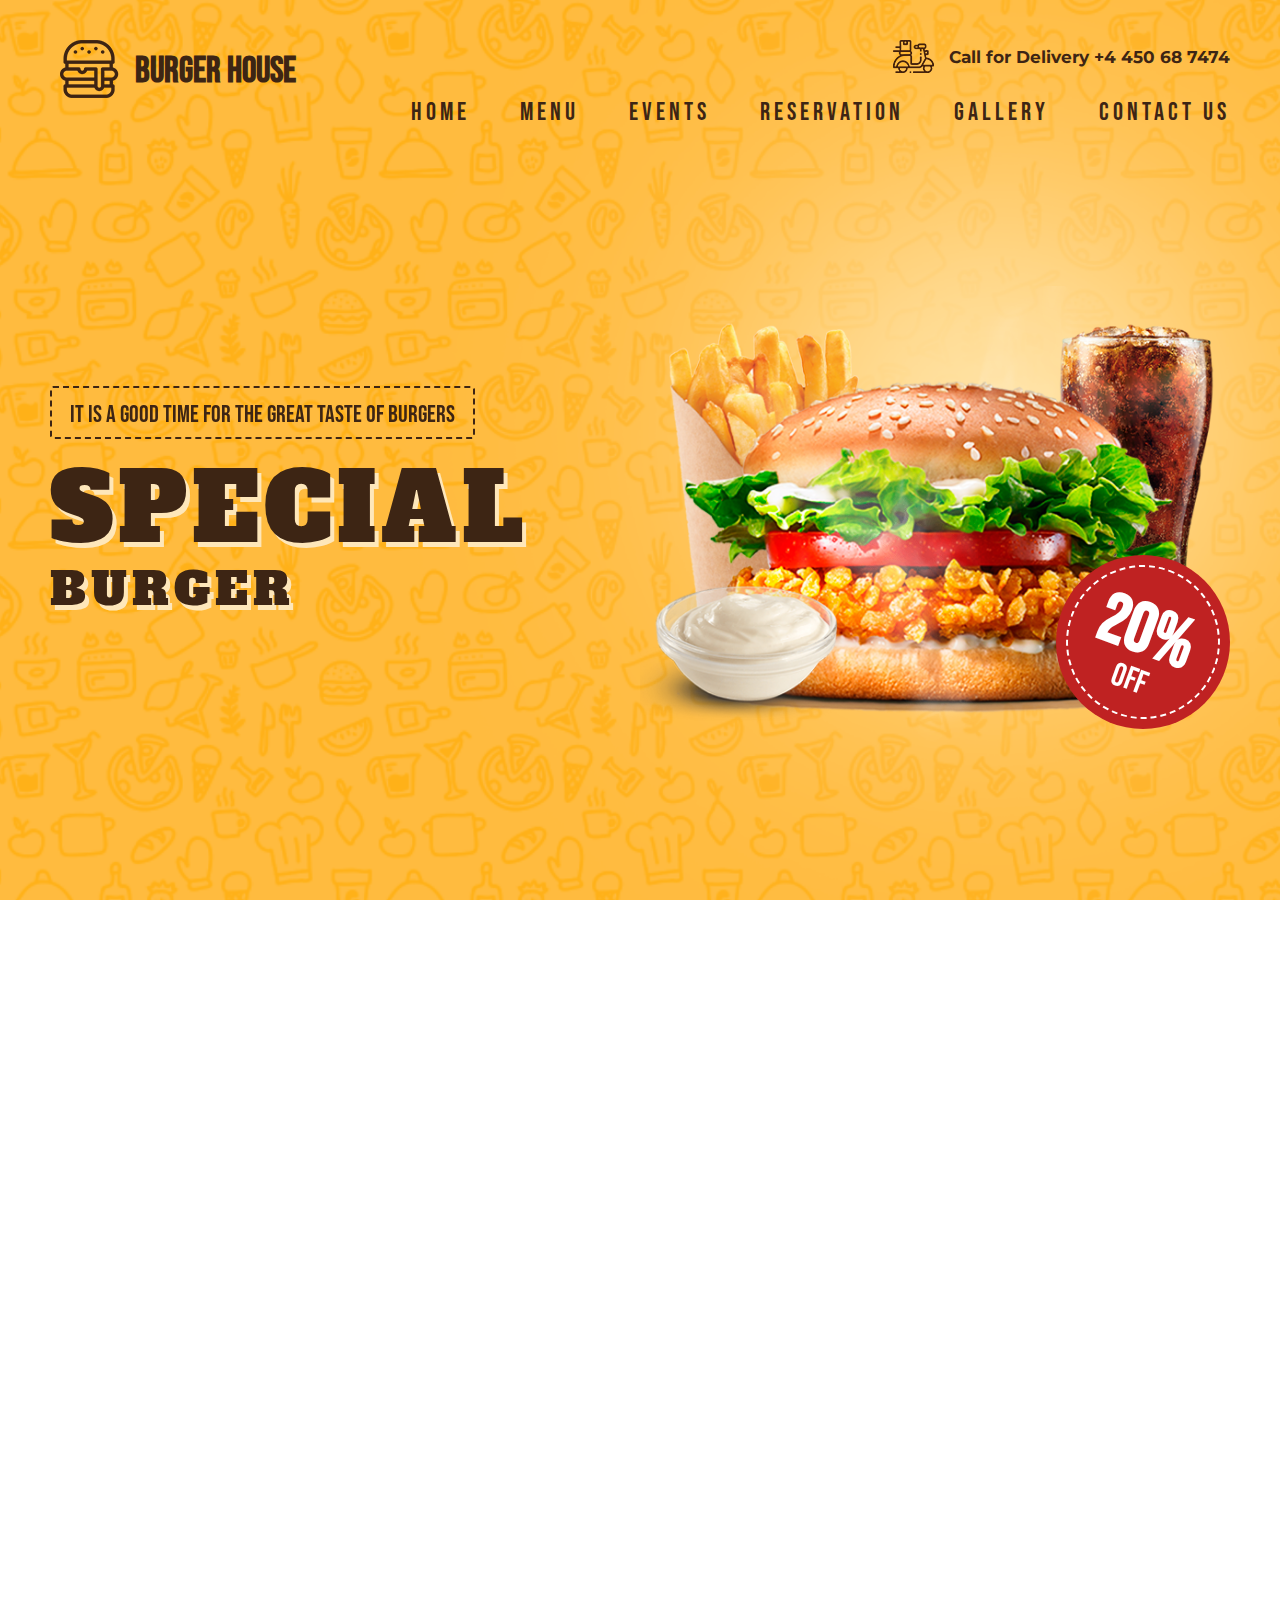
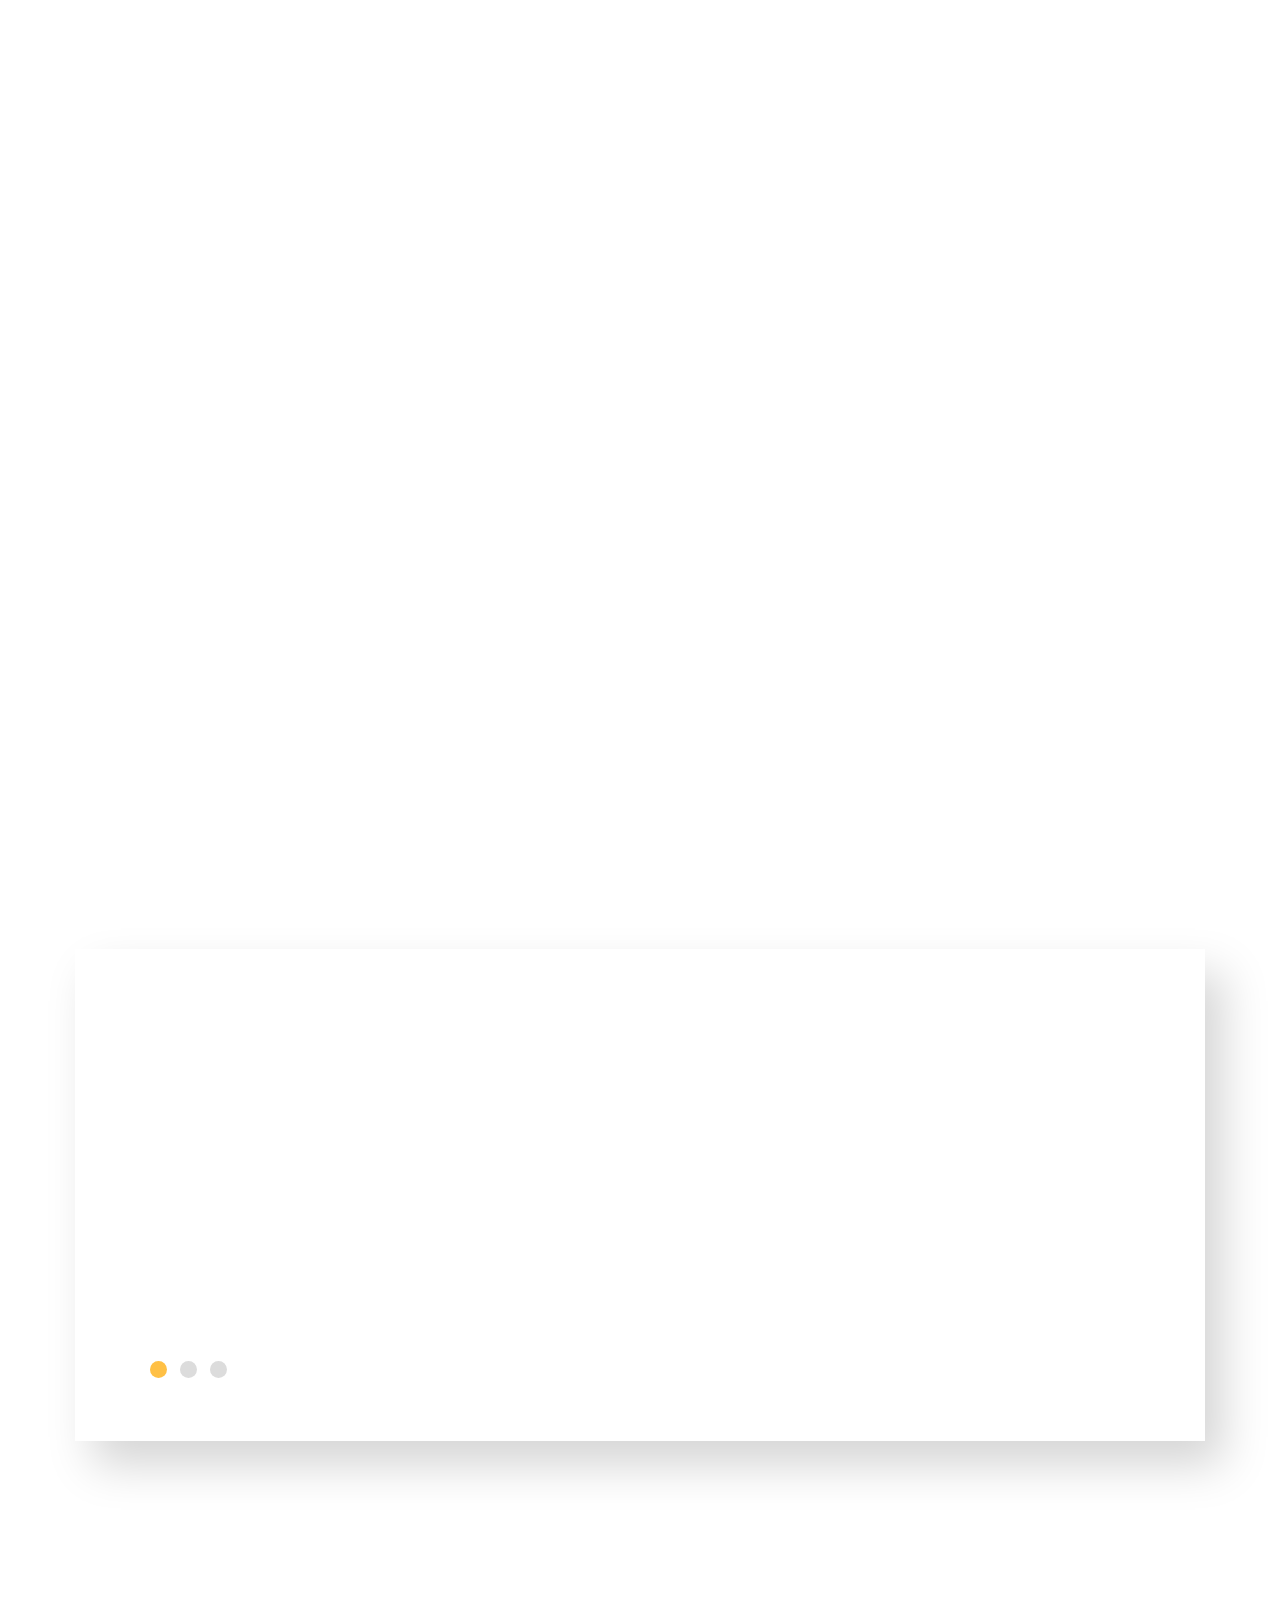
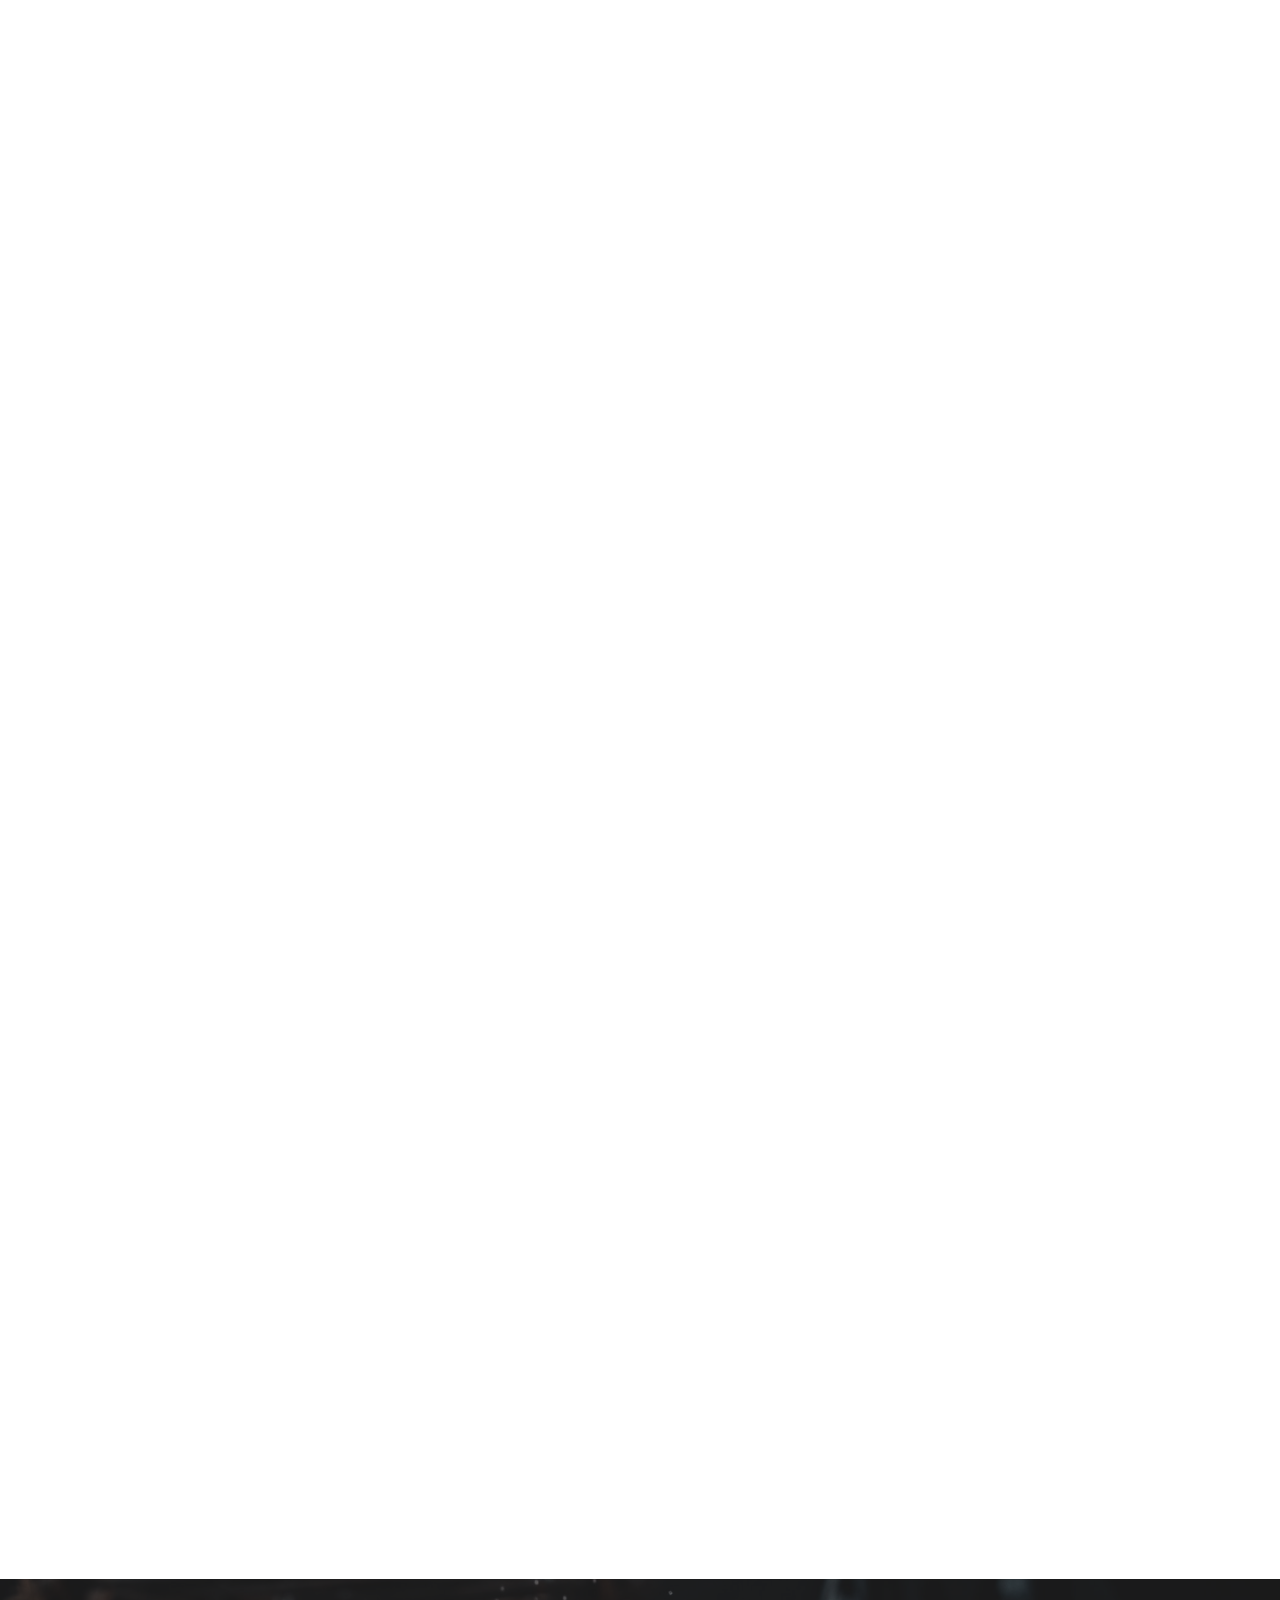
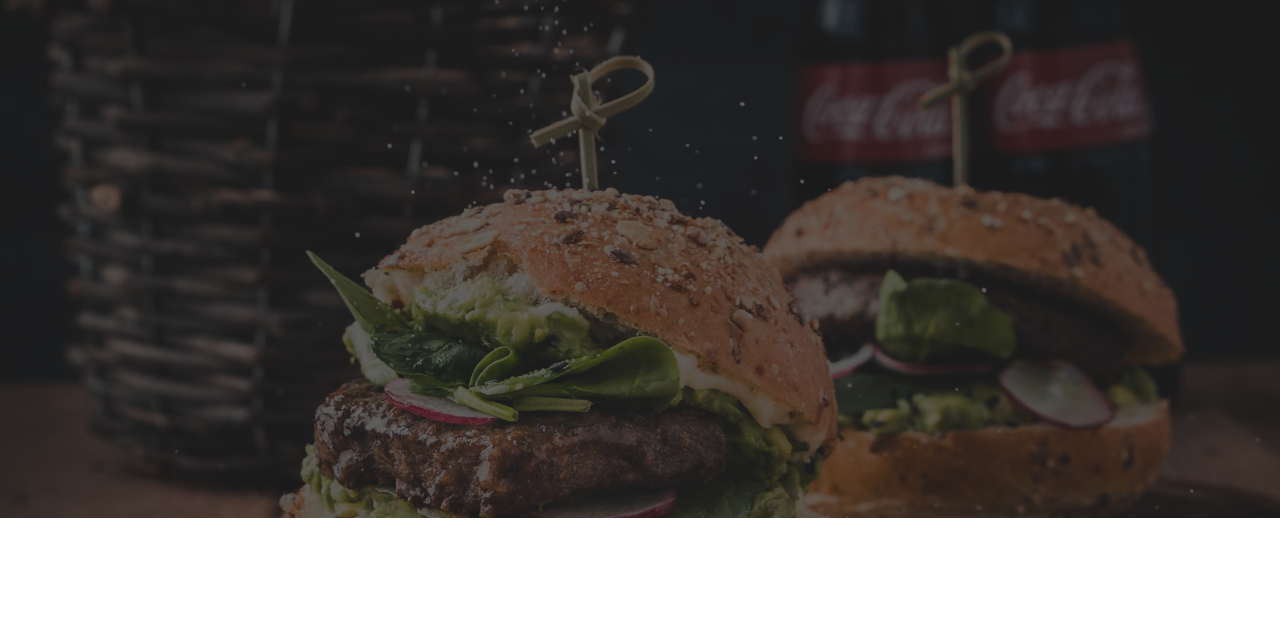
<file: index.html>
<!DOCTYPE html>
<html lang="en">
<head>

    <!-- Meta tags -->
    <meta http-equiv="X-UA-Compatible" content="IE=edge">
    <meta name="viewport" content="width=device-width, initial-scale=1.0">
    <meta http-equiv="Content-Type" content="text/html; charset=utf-8">
    <meta name="description" content="">
    <meta name="author" content="">
    <title>Burger House - Fast Food & Restaurant Landing page</title>

    <!-- Stylesheets -->
    <link type="text/css" rel="stylesheet" href="src/assets/css/plugins/bootstrap.min.css">
    <link type="text/css" rel="stylesheet" href="src/assets/css/plugins/slick.css">
    <link type="text/css" rel="stylesheet" href="src/assets/css/plugins/slick-theme.css">
    <link type="text/css" rel="stylesheet" href="src/assets/css/plugins/aos.css">
    <link type="text/css" rel="stylesheet" href="src/assets/css/plugins/bootstrap-datepicker.css">
    <link type="text/css" rel="stylesheet" href="src/assets/css/plugins/bootstrap-datetimepicker.css">
    <link type="text/css" rel="stylesheet" href="src/assets/css/plugins/touch-sideswipe.css">
    <link type="text/css" rel="stylesheet" href="src/assets/css/plugins/jquery.fancybox.min.css">
    <link type="text/css" rel="stylesheet" href="src/assets/css/style.css">

    <!-- Favicon -->
    <link rel="shortcut icon" type="image/png" href="/src/assets/img/favicon.ico">

    <!-- Icon Fonts -->
    <link type="text/css" rel="stylesheet" href="src/assets/fonts/fontawesome/css/all.min.css">

</head>

<body data-spy="scroll" data-target=".navbar" data-offset="50">
  
    <!-- Loading Overlay Start -->  
    <div class="loading-overlay">
        <div class="spinner">
            <span></span>
            <span></span>
            <span></span>
            <span></span>
            <span></span>
        </div>
    </div>
    <!-- Loading Overlay End -->    


    <!-- Header Start -->
    <header id="header">
        <nav class="navbar affix-top">
            <div id="navbar_content">
                <div class="navbar-header">
                    <a class="navbar-brand custom-primary" href="#">
                        <img src="src/assets/img/logo.png" alt="logo"> Burger House
                    </a>
                    <a href="#cd-nav" class="cd-nav-trigger burger-menu-icon">
                        <span><i class="fa fa-bars" aria-hidden="true"></i></span>
                    </a>
                </div>
                <div class="collapse navbar-collapse" id="navbar">
                    <div class="navbar-right">
                        <div class="call-delivery">
                            <img src="src/assets/img/delivery-icon.png" alt="" class="call-delivery-icon">
                            <span class="call-delivery-number custom-primary">Call for Delivery
                                <a href="#" target="_blank">+4 450 68 7474</a>
                            </span>
                        </div>
                        <ul class="nav navbar-nav">
                            <li><a class="page-scroll" href="#header">Home</a></li>
                            <li><a class="page-scroll" href="#menu">Menu</a></li>
                            <li><a class="page-scroll" href="#events">Events</a></li>
                            <li><a class="page-scroll" href="#reservation">Reservation</a></li>
                            <li><a class="page-scroll" href="#gallery">Gallery</a></li>
                            <li><a class="page-scroll" href="#contact">Contact Us</a></li>
                        </ul>
                    </div>
                </div>
            </div>
        </nav>
    </header>
    <!-- Header End -->

    <!-- Banner Start -->
    <div id="banner" class="banner">
        <div class="banner-slider">
            <div class="banner-slider__item">
                <div class="banner-slider__text custom-primary">
                    <h3 class="banner-subtitle" data-aos="fade-up">It is a good time for the great taste of burgers</h3>
                    <h1 class="banner-title" data-aos="fade-up" data-aos-duration="1800">Special <span>Burger</span></h1>
                </div>
                <div class="banner-slider__media">
                    <img src="src/assets/img/banner/1.png" alt="" class="banner-image" data-aos="zoom-in">
                    <div class="banner-badge" data-aos="fade-right">
                        <div class="banner-price">20% <span>Off</span></div>
                    </div>
                </div>
            </div>
            <div class="banner-slider__item">
                <div class="banner-slider__text custom-primary">
                    <h3 class="banner-subtitle" data-aos="fade-up">It is a good time for the great taste of burgers</h3>
                    <h1 class="banner-title" data-aos="fade-up" data-aos-duration="1800">Speciall <span>Burger</span></h1>
                </div>
                <div class="banner-slider__media">
                    <img src="src/assets/img/banner/1.png" alt="" class="banner-image" data-aos="zoom-in">
                    <div class="banner-badge" data-aos="fade-right">
                        <div class="banner-price">20% <span>Off</span></div>
                    </div>
                </div>
            </div>
            <div class="banner-slider__item">
                <div class="banner-slider__text custom-primary">
                    <h3 class="banner-subtitle" data-aos="fade-up">It is a good time for the great taste of burgers</h3>
                    <h1 class="banner-title" data-aos="fade-up" data-aos-duration="1800">Specialll <span>Burger</span></h1>
                </div>
                <div class="banner-slider__media">
                    <img src="src/assets/img/banner/1.png" alt="" class="banner-image" data-aos="zoom-in">
                    <div class="banner-badge" data-aos="fade-right">
                        <div class="banner-price">20% <span>Off</span></div>
                    </div>
                </div>
            </div>
        </div>
    </div>
    <!-- Banner End --> 

    <!-- Banner Grid Start -->
    <div class="banner-grid">
        <div class="banner-grid-row">
            <div class="banner-grid-column" data-aos="fade-up">
                <a href="#" title="" class="banner-grid-big">
                    <div class="banner-grid-text">
                        <h4 class="banner-grid-subject">Try it today</h4>
                        <h3 class="banner-grid-title">Most popular banner</h3>
                    </div>
                    <img src="src/assets/img/banner-grid/b1.png" alt="" class="banner-grid-image">
                </a>
            </div>
            <div class="banner-grid-column">
                <a href="#" title="" class="banner-grid-small" data-aos="fade-up">
                    <div class="banner-grid-text">
                        <h4 class="banner-grid-subject">Try it today</h4>
                        <h3 class="banner-grid-title">More fun more taste</h3>
                    </div>
                    <img src="src/assets/img/banner-grid/s1.png" alt="" class="banner-grid-image">
                </a>
                <a href="#" title="" class="banner-grid-small" data-aos="fade-up">
                    <div class="banner-grid-text">
                        <h4 class="banner-grid-subject">Try it today</h4>
                        <h3 class="banner-grid-title">Fresh & Chili</h3>
                    </div>
                    <img src="src/assets/img/banner-grid/s2.png" alt="" class="banner-grid-image">
                </a>
            </div>
        </div>
    </div>
    <!-- Banner Grid End --> 

    <!-- Menu Slider Start -->
    <section class="section" id="menu">
        <div class="section-header text-center">
            <h5 class="section-label label" data-aos="fade-up">Always Tasty Burger</h5>
            <h2 class="section-title" data-aos="fade-up">Choose & Enjoy</h2>
            <p class="section-subtitle text-center" data-aos="fade-up">
                Lorem ipsum dolor sit amet, consectetur adipiscing elit, sed do eiusmod tempor incididunt ut labore et dolore magna aliqua. <br>
                Quis ipsum suspendisse ultrices gravida. Risus commodo viverra maecenas accumsan lacus vel facilisis. 
            </p>
        </div>
    
        <div id="menu-slider" class="menu-slider" data-aos="fade-up">
            <div class="menu-slider-item">
                <div class="menu-slider-item-image">
                    <img src="src/assets/img/menu-slider/menu_1.png" alt="" class="menu-slider-item-burger">
                </div>
                <div class="menu-slider-item-desc">
                    <h4 class="menu-slider-item-title">Hamburger1</h4>
                    <p class="menu-slider-item-subtitle">Lorem ipsum dolor sit amet, consectetur adipiscing elit, sed do</p>
                    <a href="single-product.html" class="button">Order Now</a>
                </div>
            </div>
            <div class="menu-slider-item">
                <div class="menu-slider-item-image">
                    <img src="src/assets/img/menu-slider/menu_2.png" alt="" class="menu-slider-item-burger">
                </div>
                <div class="menu-slider-item-desc">
                    <h4 class="menu-slider-item-title">Hamburger2</h4>
                    <p class="menu-slider-item-subtitle">Lorem ipsum dolor sit amet, consectetur adipiscing elit, sed do</p>
                    <a href="single-product.html" class="button">Order Now</a>
                </div>
            </div>
            <div class="menu-slider-item">
                <div class="menu-slider-item-image">
                    <img src="src/assets/img/menu-slider/menu_3.png" alt="" class="menu-slider-item-burger">
                </div>
                <div class="menu-slider-item-desc">
                    <h4 class="menu-slider-item-title">Hamburger3</h4>
                    <p class="menu-slider-item-subtitle">Lorem ipsum dolor sit amet, consectetur adipiscing elit, sed do</p>
                    <a href="single-product.html" class="button">Order Now</a>
                </div>
            </div>
            <div class="menu-slider-item">
                <div class="menu-slider-item-image">
                    <img src="src/assets/img/menu-slider/menu_4.png" alt="" class="menu-slider-item-burger">
                </div>
                <div class="menu-slider-item-desc">
                    <h4 class="menu-slider-item-title">Hamburger4</h4>
                    <p class="menu-slider-item-subtitle">Lorem ipsum dolor sit amet, consectetur adipiscing elit, sed do</p>
                    <a href="single-product.html" class="button">Order Now</a>
                </div>
            </div>
            <div class="menu-slider-item">
                <div class="menu-slider-item-image">
                    <img src="src/assets/img/menu-slider/menu_2.png" alt="" class="menu-slider-item-burger">
                </div>
                <div class="menu-slider-item-desc">
                    <h4 class="menu-slider-item-title">Hamburger5</h4>
                    <p class="menu-slider-item-subtitle">Lorem ipsum dolor sit amet, consectetur adipiscing elit, sed do</p>
                    <a href="single-product.html" class="button">Order Now</a>
                </div>
            </div>
            <div class="menu-slider-item">
                <div class="menu-slider-item-image">
                    <img src="src/assets/img/menu-slider/menu_3.png" alt="" class="menu-slider-item-burger">
                </div>
                <div class="menu-slider-item-desc">
                    <h4 class="menu-slider-item-title">Hamburger6</h4>
                    <p class="menu-slider-item-subtitle">Lorem ipsum dolor sit amet, consectetur adipiscing elit, sed do</p>
                    <a href="single-product.html" class="button">Order Now</a>
                </div>
            </div>
        </div>
    </section> 
    <!-- Menu Slider End -->

    <!-- Events Start -->
    <section class="section" id="events">
        <div class="events">
            <div class="events-wrapper">
                <div class="events-item">
                    <div class="section-header">
                        <h5 class="section-label" data-aos="fade-up">Always Tasty Burger</h5>
                        <h2 class="section-title" data-aos="fade-up">Choose & Enjoy</h2>
                        <p class="section-subtitle" data-aos="fade-up">
                            Lorem ipsum dolor sit amet, consectetur adipiscing elit, sed do eiusmod tempor incididunt ut labore et dolore magna aliqua.
                            Quis ipsum suspendisse ultrices gravida. Risus commodo viverra maecenas accumsan lacus vel facilisis.
                        </p>
                    </div>
                    <img src="src/assets/img/events/event_1.jpg" alt="" class="events-item-image" data-aos="zoom-in">
                </div>
                <div class="events-item">
                    <div class="section-header">
                        <h5 class="section-label" data-aos="fade-up">Always Tasty</h5>
                        <h2 class="section-title" data-aos="fade-up">Choose & Enjoy</h2>
                        <p class="section-subtitle" data-aos="fade-up">
                            Lorem ipsum dolor sit amet, consectetur adipiscing elit, sed do eiusmod tempor incididunt ut labore et dolore magna aliqua.
                            Quis ipsum suspendisse ultrices gravida. Risus commodo viverra maecenas accumsan lacus vel facilisis.
                        </p>
                    </div>
                    <img src="src/assets/img/events/event_1.jpg" alt="" class="events-item-image" data-aos="zoom-in">
                </div>
                <div class="events-item">
                    <div class="section-header">
                        <h5 class="section-label" data-aos="fade-up">Always</h5>
                        <h2 class="section-title" data-aos="fade-up">Choose & Enjoy</h2>
                        <p class="section-subtitle" data-aos="fade-up">
                            Lorem ipsum dolor sit amet, consectetur adipiscing elit, sed do eiusmod tempor incididunt ut labore et dolore magna aliqua.
                            Quis ipsum suspendisse ultrices gravida. Risus commodo viverra maecenas accumsan lacus vel facilisis.
                        </p>
                    </div>
                    <img src="src/assets/img/events/event_1.jpg" alt="" class="events-item-image" data-aos="zoom-in">
                </div>
            </div>
        </div>
    </section> 
    <!-- Events End -->

    <!-- Gallery Start -->
    <div class="container section" id="gallery">
        <div class="title-block" data-aos="fade-up">
            <h1 class="section-title text-center">Gallery</h1>
        </div>
        <div id="photo_gallery" class="list1" data-aos="fade-up">
            <div class="row">
                <div class="col-md-4 col-lg-3 item">
                    <a href="src/assets/img/gallery/10.png" class="block fancybox" data-fancybox-group="fancybox">
                        <div class="content">
                            <img src="src/assets/img/gallery/10.png" alt="sample">
                            <div class="zoom">
                                <span class="zoom_icon"><i class="fa fa-search-plus"></i></span>
                            </div>
                        </div>
                    </a>
                </div>
                <div class="col-md-4 col-lg-3 item">
                    <a href="src/assets/img/gallery/11.png" class="block fancybox" data-fancybox-group="fancybox">
                        <div class="content">
                            <img src="src/assets/img/gallery/11.png" alt="sample">
                            <div class="zoom">
                                <span class="zoom_icon"><i class="fa fa-search-plus"></i></span>
                            </div>
                        </div>
                    </a>
                </div>
                <div class="col-md-4 col-lg-3 item">
                    <a href="src/assets/img/gallery/12.png" class="block fancybox" data-fancybox-group="fancybox">
                        <div class="content">
                            <img src="src/assets/img/gallery/12.png" alt="sample">
                            <div class="zoom">
                                <span class="zoom_icon"><i class="fa fa-search-plus"></i></span>
                            </div>
                        </div>
                    </a>
                </div>
                <div class="col-md-4 col-lg-3 item">
                    <a href="src/assets/img/gallery/13.png" class="block fancybox" data-fancybox-group="fancybox">
                        <div class="content">
                            <img src="src/assets/img/gallery/13.png" alt="sample">
                            <div class="zoom">
                                <span class="zoom_icon"><i class="fa fa-search-plus"></i></span>
                            </div>
                        </div>
                    </a>
                </div>
                <div class="col-md-4 col-lg-3 item">
                    <a href="src/assets/img/gallery/12.png" class="block fancybox" data-fancybox-group="fancybox">
                        <div class="content">
                            <img src="src/assets/img/gallery/12.png" alt="sample">
                            <div class="zoom">
                                <span class="zoom_icon"><i class="fa fa-search-plus"></i></span>
                            </div>
                        </div>
                    </a>
                </div>
                <div class="col-md-4 col-lg-3 item">
                    <a href="src/assets/img/gallery/13.png" class="block fancybox" data-fancybox-group="fancybox">
                        <div class="content">
                            <img src="src/assets/img/gallery/13.png" alt="sample">
                            <div class="zoom">
                                <span class="zoom_icon"><i class="fa fa-search-plus"></i></span>
                            </div>
                        </div>
                    </a>
                </div>
                <div class="col-md-4 col-lg-3 item">
                    <a href="src/assets/img/gallery/10.png" class="block fancybox" data-fancybox-group="fancybox">
                        <div class="content">
                            <img src="src/assets/img/gallery/10.png" alt="sample">
                            <div class="zoom">
                                <span class="zoom_icon"><i class="fa fa-search-plus"></i></span>
                            </div>
                        </div>
                    </a>
                </div>
                <div class="col-md-4 col-lg-3 item">
                    <a href="src/assets/img/gallery/11.png" class="block fancybox" data-fancybox-group="fancybox">
                        <div class="content">
                            <img src="src/assets/img/gallery/11.png" alt="sample">
                            <div class="zoom">
                                <span class="zoom_icon"><i class="fa fa-search-plus"></i></span>
                            </div>
                        </div>
                    </a>
                </div>
            </div>
        </div>
    </div>
    <!-- Gallery End -->

    <!-- Reservation Start -->
    <section class="section" id="reservation">
        <div class="reservation">
            <div class="reservation-left">
                <img src="src/assets/img/reservation/burger.png" alt="" data-aos="fade-up">
                <img src="src/assets/img/reservation/bottle.png" alt="" data-aos="fade-up">
            </div>
            <div class="reservation-center">
                <div class="section-header text-center">
                    <h5 class="section-label" data-aos="fade-up">Reservation</h5>
                    <h2 class="section-title" data-aos="fade-up">Book Your Table</h2>
                </div>
                <form class="reservation-form" method="post">
                    <div class="row">
                        <div class="col-sm-6" data-aos="fade-up">
                            <div class="form-group form_pos">
                                <input type="text" name="name" required="" placeholder="Name" class="form-control">
                            </div>
                        </div>
                        <div class="col-sm-6" data-aos="fade-up">
                            <div class="form-group form_pos">
                                <input type="email" name="email" required="" placeholder="Email" class="form-control">
                            </div>
                        </div>
                        <div class="col-sm-6" data-aos="fade-up">
                            <div class="form-group form_pos">
                                <input type="text" name="date" required="" placeholder="Date" class="form-control" id="reserv_date">
                            </div>
                        </div>
                        <div class="col-sm-6" data-aos="fade-up">
                            <div class="form-group form_pos">
                                <input type="text" name="time" required="" placeholder="Time" class="form-control" id="reserv_time">
                            </div>
                        </div>
                        <div class="col-sm-6" data-aos="fade-up">
                            <div class="form-group form_pos">
                                <input type="number" name="people" required="" placeholder="People" class="form-control">
                            </div>
                        </div>
                        <div class="col-sm-6" data-aos="fade-up">
                            <button type="submit" class="button">Find a table</button>
                        </div>
                    </div> 
                </form>
            </div>
            <div class="reservation-right">
                <img src="src/assets/img/reservation/burger-food.png" alt="" data-aos="fade-up">
            </div>
        </div>
    </section> 
    <!-- Reservation End -->      

    <!-- Footer Start -->
    <footer id="contact">
        <div class="footer-top" data-aos="fade-up">
            <div class="footer-logo">
                <img src="src/assets/img/logo-footer.png" alt="">
                <span>Burger House</span>
            </div>
        </div>
        <div class="footer-middle">
            <p class="footer-desc" data-aos="fade-up">Lorem ipsum dolor sit amet, consectetur adipiscing elit, sed do eiusmod tempor incididunt ut labore et dolore magna aliqua. Quis ipsum suspendisse ultrices gravida. Risus commodo viver ra maecenas accumsan lacus vel facilisis. </p>
            <div class="footer-contact">
                <div class="footer-contact-item" data-aos="fade-up">
                    <img src="src/assets/img/icons/location.svg" alt="" class="footer-contact-icon">
                    <a class="footer-contact-text" data-fancybox="" data-src="#address-popup" onclick="$.fancybox.close()" href="javascript:;">Büyükdere Cad., 22A, Istanbul, Turkey</a>
                </div>
                <div class="footer-contact-item" data-aos="fade-up">
                    <img src="src/assets/img/icons/email.svg" alt="" class="footer-contact-icon">
                    <a href="mailto:info@companyname.com" class="footer-contact-text">info@companyname.com</a>
                </div>
            </div>
        </div>
        <div class="footer-bottom" data-aos="fade-up">
            <p class="footer-copyright">© Burger House 2023. All rights reserved.</p>
            <div class="footer-social">
                <a href="#" class="instagram"><i class="fab fa-instagram"></i></a>
                <a href="#" class="facebook"><i class="fab fa-facebook-f"></i></a>
                <a href="#" class="twitter"><i class="fab fa-twitter"></i></a>
                <a href="#" class="whatsapp"><i class="fab fa-whatsapp"></i></a>
            </div>
        </div>
    </footer>
    <!-- Footer End -->

    <!-- Scroll Up Start -->
    <div class="scroll-up">
        <div class="scroll-up__icon"><i class="fa fa-arrow-up"></i></div>
    </div>
    <!-- Scroll Up End -->  

    <!-- Address Popup Start -->
    <div class="popup popup--sign" id="address-popup" style="display: none;">
        <div class="popup-header">
            <h2 class="popup-title upper mb-0">Büyükdere Cad., 22A, Istanbul, Turkey</h2>
        </div>
    </div>  
    <!-- Address Popup End -->

    <!-- Mobile Menu Start -->
    <nav class="cd-nav-container burger-menu" id="cd-nav">
        <div class="rmenu_header">
            <div class="rmenu_header-left">
                <a href="index.html" class="rmenu_logo" title="">
                    <img src="src/assets/img/logo.png" alt="logo">
                </a>
            </div>
            <div class="rmenu_header-right">
                <div class="call-delivery custom-primary">
                    <span class="call-delivery-label">Call for Delivery</span>
                    <a href="#"
                        class="call-delivery-number">+4 450 68 7474</a>
                </div>
                <div class="cd-close-nav">
                    <img src="src/assets/img/icons/close.svg" alt="close">
                </div>
            </div>
        </div>
        <ul class="rmenu_list">
            <li><a class="page-scroll" href="#header">Home</a></li>
            <li><a class="page-scroll" href="#menu">Menu</a></li>
            <li><a class="page-scroll" href="#reservation">Reservation</a></li>
            <li><a class="page-scroll" href="#events">Events</a></li>
            <li><a class="page-scroll" href="#contact">Contact Us</a></li>
        </ul>
    </nav>

    <div class="cd-overlay"></div><!-- /.cd-overlay -->
    <!-- Mobile Menu End --> 
    

    <!-- JavaScripts -->
    <script src="src/assets/js/plugins/jquery-2.1.1.min.js"></script>
    <script src="src/assets/js/plugins/bootstrap.min.js"></script>
    <script src="src/assets/js/plugins/slick.min.js"></script>
    <script src="src/assets/js/plugins/jquery.mousewheel.min.js"></script>
    <script src="src/assets/js/plugins/jquery.easing.min.js"></script>
    <script src="src/assets/js/plugins/aos.js"></script>
    <script src="src/assets/js/plugins/jquery.touchSwipe.min.js"></script>
    <script src="src/assets/js/plugins/moment.js"></script>
    <script src="src/assets/js/plugins/bootstrap-datepicker.js"></script>
    <script src="src/assets/js/plugins/bootstrap-datetimepicker.js"></script>
    <script src="src/assets/js/plugins/jquery.fancybox.min.js"></script>
    <script src="src/assets/js/main.js"></script>

</body>
</html>
</file>
<file: src/assets/css/plugins/touch-sideswipe.css>
.cd-nav-trigger {
    height: 17px;
    width: 17px;
    margin-left: 20px;
    overflow: hidden;
    -webkit-transition: -webkit-transform .2s;
    -moz-transition: -moz-transform .2s;
    transition: transform .2s
}

@media only screen and (min-width:1024px) {
    .cd-nav-trigger {
        top: 38px
    }
}

.cd-nav-container {
    position: fixed;
    z-index: 4;
    top: 0;
    right: 0;
    width: 80%;
    height: 100%;
    overflow-y: auto;
    padding-right: 20px;
    background-color: #fff;
    -webkit-transform: translateZ(0);
    -moz-transform: translateZ(0);
    -ms-transform: translateZ(0);
    -o-transform: translateZ(0);
    transform: translateZ(0);
    -webkit-backface-visibility: hidden;
    backface-visibility: hidden;
    -webkit-transform: translateX(100%);
    -moz-transform: translateX(100%);
    -ms-transform: translateX(100%);
    -o-transform: translateX(100%);
    transform: translateX(100%);
    -webkit-transition: -webkit-transform .4s 0s, box-shadow 0s .4s;
    -moz-transition: -moz-transform .4s 0s, box-shadow 0s .4s;
    transition: transform .4s 0s, box-shadow 0s .4s
}

.cd-nav-container.is-visible {
    -webkit-transform: translateX(0);
    -moz-transform: translateX(0);
    -ms-transform: translateX(0);
    -o-transform: translateX(0);
    transform: translateX(0);
    -webkit-overflow-scrolling: touch;
    box-shadow: -4px 0 30px rgba(0, 0, 0, .2);
    -webkit-transition: -webkit-transform .4s 0s, box-shadow 0s 0s;
    -moz-transition: -moz-transform .4s 0s, box-shadow 0s 0s;
    transition: transform .4s 0s, box-shadow 0s 0s
}

.cd-nav-container .header__open_menu {
    position: relative;
    background-color: #fff;
    text-align: right
}

.cd-nav-container .header__alt_open {
    padding: 3px 0 0 6.25%;
    height: 30px;
    position: relative;
    background-color: #83b14f
}

.cd-nav-container h3 {
    font-size: 1.6rem;
    font-weight: 700;
    text-transform: uppercase;
    float: left;
    display: inline-block;
    color: #fff;
    margin: 4px
}

@media only screen and (min-width:700px) {
    .cd-nav-container {
        width: 92%
    }
}

.cd-close-nav {
    height: 20px;
    width: 20px;
    text-align: center;
    display: inline-block;
    line-height: 20px;
    cursor: pointer;
    margin-left: 30px;
    -webkit-transition: opacity .2s;
    -moz-transition: opacity .2s;
    transition: opacity .2s
}

.no-touch .cd-close-nav:hover {
    opacity: .8
}

.cd-nav {
    background-color: #fff;
    padding: 0;
    margin-top: 20px
}

.cd-nav::after {
    clear: both;
    content: "";
    display: table
}

.cd-nav li {
    width: 100%;
    float: left;
    min-height: 50px;
    border-top: 0;
    border-left: 0
}

.cd-nav li:nth-of-type(2n) {
    border-right-width: 0
}

.cd-nav a {
    position: relative;
    display: block;
    width: 100%;
    height: 100%;
    -webkit-transition: background-color .2s;
    -moz-transition: background-color .2s;
    transition: background-color .2s
}

.cd-nav a:hover {
    color: #d8791b
}

.no-touch .cd-nav a:hover svg {
    -webkit-animation: cd-shock .3s;
    -moz-animation: cd-shock .3s;
    animation: cd-shock .3s
}

.no-touch .cd-nav li a:hover span *,
.cd-nav li.cd-selected a span * {
    stroke: #fff
}

.no-touch.em .cd-nav li a:hover,
.cd-nav.em li.cd-selected a {
    color: #4f8411;
    border-color: #83b14f
}

.cd-nav.em span,
.cd-nav {
    position: absolute;
    display: inline-block;
    width: 100%
}

.cd-nav span {
    top: calc(50% - 48px);
    left: 50%;
    -webkit-transform: translateX(-50%);
    -moz-transform: translateX(-50%);
    -ms-transform: translateX(-50%);
    -o-transform: translateX(-50%);
    transform: translateX(-50%);
    height: 48px;
    width: 48px
}

.cd-nav span * {
    -webkit-transition: stroke .2s;
    -moz-transition: stroke .2s;
    transition: stroke .2s
}

.cd-nav.em li a {
    width: 100%;
    left: 0;
    top: calc(50% + 15px);
    color: #282722;
    transition: all .35s ease-in;
    -webkit-transition: all .35s ease-in;
    -moz-transition: all .35s ease-in;
    -ms-transition: all .35s ease-in;
    -webkit-backface-visibility: hidden;
    backface-visibility: hidden;
    padding-top: 17px;
    padding-bottom: 13px;
    padding-left: 20px;
    border-left: 3px solid transparent
}

.cd-nav.em li a:hover {
    transition: all .35s ease-in;
    -webkit-transition: all .35s ease-in;
    -moz-transition: all .35s ease-in;
    -ms-transition: all .35s ease-in;
    color: #4f8411;
    background-color: #f9f9f9;
    border-color: #83b14f
}

@-webkit-keyframes cd-shock {
    0% {
        -webkit-transform: rotate(0)
    }

    30% {
        -webkit-transform: rotate(10deg)
    }

    60% {
        -webkit-transform: rotate(-10deg)
    }

    100% {
        -webkit-transform: rotate(0)
    }
}

@-moz-keyframes cd-shock {
    0% {
        -moz-transform: rotate(0)
    }

    30% {
        -moz-transform: rotate(10deg)
    }

    60% {
        -moz-transform: rotate(-10deg)
    }

    100% {
        -moz-transform: rotate(0)
    }
}

@keyframes cd-shock {
    0% {
        -webkit-transform: rotate(0);
        -moz-transform: rotate(0);
        -ms-transform: rotate(0);
        -o-transform: rotate(0);
        transform: rotate(0)
    }

    30% {
        -webkit-transform: rotate(10deg);
        -moz-transform: rotate(10deg);
        -ms-transform: rotate(10deg);
        -o-transform: rotate(10deg);
        transform: rotate(10deg)
    }

    60% {
        -webkit-transform: rotate(-10deg);
        -moz-transform: rotate(-10deg);
        -ms-transform: rotate(-10deg);
        -o-transform: rotate(-10deg);
        transform: rotate(-10deg)
    }

    100% {
        -webkit-transform: rotate(0);
        -moz-transform: rotate(0);
        -ms-transform: rotate(0);
        -o-transform: rotate(0);
        transform: rotate(0)
    }
}

.cd-overlay {
    position: fixed;
    z-index: 3;
    height: 100%;
    width: 100%;
    top: 0;
    left: 0;
    cursor: pointer;
    background-color: rgba(0, 0, 0, .35);
    visibility: hidden;
    opacity: 0;
    -webkit-backface-visibility: hidden;
    backface-visibility: hidden;
    -webkit-transition: opacity .4s 0s, visibility 0s .4s;
    -moz-transition: opacity .4s 0s, visibility 0s .4s;
    transition: opacity .4s 0s, visibility 0s .4s
}

.cd-overlay.is-visible {
    opacity: 1;
    visibility: visible;
    -webkit-transition: opacity .4s 0s, visibility 0s 0s;
    -moz-transition: opacity .4s 0s, visibility 0s 0s;
    transition: opacity .4s 0s, visibility 0s 0s
}

main {
    position: relative;
    overflow-x: hidden;
    -webkit-transition: -webkit-transform .4s;
    -moz-transition: -moz-transform .4s;
    transition: transform .4s;
    box-shadow: 0 0 30px #241d20
}

main.scale-down {
    -webkit-transform: scale(1);
    -moz-transform: scale(1);
    -ms-transform: scale(1);
    -o-transform: scale(1);
    transform: scale(1)
}

.cd-section {
    position: absolute;
    z-index: 1;
    top: 0;
    left: 0;
    height: 100%;
    width: 100%;
    overflow-y: auto;
    -webkit-transform: translateX(100%);
    -moz-transform: translateX(100%);
    -ms-transform: translateX(100%);
    -o-transform: translateX(100%);
    transform: translateX(100%);
    -webkit-transition: -webkit-transform 0s .4s;
    -moz-transition: -moz-transform 0s .4s;
    transition: transform 0s .4s
}

.cd-section.cd-selected {
    position: relative;
    z-index: 2;
    -webkit-transform: translateX(0);
    -moz-transform: translateX(0);
    -ms-transform: translateX(0);
    -o-transform: translateX(0);
    transform: translateX(0);
    -webkit-transition: -webkit-transform .4s 0s;
    -moz-transition: -moz-transform .4s 0s;
    transition: transform .4s 0s;
    -webkit-overflow-scrolling: touch
}

.cd-section .header__open_menu {}

.cd-section.projects .header__open_menu {
    background-color: #5c4b51
}

.cd-section.about .header__open_menu {
    background-color: #e0cf75
}

.cd-section.services .header__open_menu {
    background-color: #f5b65a
}

.cd-section.careers .header__open_menu {
    background-color: #f25f5c
}

.cd-section.contact .header__open_menu {
    background-color: #8abeb2
}

.cd-title {
    position: relative;
    top: 48%;
    -webkit-transform: translateY(-50%);
    -moz-transform: translateY(-50%);
    -ms-transform: translateY(-50%);
    -o-transform: translateY(-50%);
    transform: translateY(-50%);
    color: #fff;
    text-align: center
}

.cd-title>* {
    text-shadow: 0 1px 2px rgba(0, 0, 0, .05);
    -webkit-font-smoothing: antialiased;
    -moz-osx-font-smoothing: grayscale
}

.cd-title h2 {
    font-size: 2.8rem;
    margin-bottom: .8em
}

.cd-title a {
    display: inline-block;
    padding: 1.2em 1.6em;
    border-radius: 50em;
    border: 2px solid rgba(255, 255, 255, .5);
    font-weight: 700;
    color: #fff;
    font-family: lora, serif
}

.no-touch .cd-title a:hover {
    border-color: #fff
}

.cd-title span {
    vertical-align: middle;
    display: inline-block
}

@media only screen and (min-width:700px) {
    .cd-title h2 {
        font-size: 5rem;
        font-weight: 300;
        margin-bottom: .6em
    }
}

.cd-content {
    background-color: #fff;
    padding: 4em 0
}

.cd-content p {
    width: 90%;
    max-width: 800px;
    margin: 2em auto;
    line-height: 2;
    color: #78626a
}

.no-js main,
.no-js .cd-section {
    height: auto;
    overflow: visible
}

.no-js .cd-section {
    position: static;
    -webkit-transform: translateX(0);
    -moz-transform: translateX(0);
    -ms-transform: translateX(0);
    -o-transform: translateX(0);
    transform: translateX(0)
}

.no-js .cd-nav-container {
    width: 100%;
    position: static;
    -webkit-transform: translateX(0);
    -moz-transform: translateX(0);
    -ms-transform: translateX(0);
    -o-transform: translateX(0);
    transform: translateX(0);
    height: auto;
    overflow: visible
}

.no-js .cd-close-nav {
    display: none
}

.no-js .cd-nav li {
    width: 50%;
    float: left
}

@media only screen and (min-width:700px) {
    .no-js .cd-nav li {
        width: 33.3%;
        float: left
    }

    .no-js .cd-nav li:nth-of-type(2n) a {
        border-right-width: 1px
    }
}

@media only screen and (min-width:1024px) {
    .no-js .cd-nav li {
        width: 16.66%;
        float: left
    }

    .no-js .cd-nav li:nth-of-type(3n) a {
        border-right-width: 1px solid #e0cf75
    }
}

@media all and (min-width:992px) {
    .cd-nav-trigger {
        display: none
    }
}
</file>
<file: src/assets/css/style.css>
@import url(https://fonts.googleapis.com/css2?family=Alfa+Slab+One&amp;display=swap);
@import url(https://fonts.googleapis.com/css2?family=Montserrat:wght@400;700&amp;display=swap);
@import url(https://fonts.googleapis.com/css2?family=Bebas+Neue&amp;display=swap);

@-webkit-keyframes shake {
    from {
        -webkit-transform: translate3d(1px, 0, 0);
        transform: translate3d(1px, 0, 0)
    }

    50% {
        -webkit-transform: translate3d(-4px, 0, 0);
        transform: translate3d(-4px, 0, 0)
    }

    to {
        -webkit-transform: translate3d(4px, 0, 0);
        transform: translate3d(4px, 0, 0)
    }
}

@keyframes shake {
    from {
        -webkit-transform: translate3d(1px, 0, 0);
        transform: translate3d(1px, 0, 0)
    }

    50% {
        -webkit-transform: translate3d(-4px, 0, 0);
        transform: translate3d(-4px, 0, 0)
    }

    to {
        -webkit-transform: translate3d(4px, 0, 0);
        transform: translate3d(4px, 0, 0)
    }
}

* {
    outline: 0 !important;
    font-weight: 400;
    text-rendering: optimizelegibility
}

html {
    overflow-x: hidden;
    overflow-y: scroll
}

.opacity-0 {
    opacity: 0
}

.opacity-100 {
    opacity: 1
}

.dark-overlay,
.light-overlay {
    position: relative;
    z-index: 6
}

.dark-overlay:before,
.light-overlay:before {
    content: '';
    position: absolute;
    top: 0;
    left: 0;
    width: 100%;
    height: 100%;
    background-color: rgba(0, 0, 0, .4);
    z-index: -1;
    -webkit-transition: background-color .3s;
    -o-transition: background-color .3s;
    transition: background-color .3s
}

.light-overlay:before {
    background-color: rgba(255, 255, 255, .4)
}

body {
    margin: 0;
    padding: 0;
    font-size: 15px;
    font-family: Montserrat, sans-serif;
    line-height: 28px;
    font-weight: 400;
    color: #3d2514;
    text-rendering: geometricPrecision
}

hr {
    margin: 15px 0
}

img {
    max-width: 100%;
    height: auto
}

.cursor-pointer {
    cursor: pointer
}

.border-0 {
    border: 0
}

.d-flex {
    display: -webkit-box;
    display: -webkit-flex;
    display: -ms-flexbox;
    display: flex
}

.d-flex-cnt-btwn {
    display: -webkit-box;
    display: -webkit-flex;
    display: -ms-flexbox;
    display: flex;
    -webkit-box-align: center;
    -webkit-align-items: center;
    -ms-flex-align: center;
    align-items: center;
    -webkit-box-pack: justify;
    -webkit-justify-content: space-between;
    -ms-flex-pack: justify;
    justify-content: space-between
}

.d-block {
    display: block
}

.d-inline-block {
    display: inline-block
}

.label {
    padding: 14px 22px 8px;
    background-color: #ffc045;
    display: inline-block;
    color: #3d2514
}

.button {
    background-color: #bf2222;
    border: none;
    color: #fff;
    text-transform: uppercase;
    font-family: 'Alfa Slab One', sans-serif;
    font-size: 17px;
    font-weight: 500;
    padding: 16px 40px;
    line-height: normal;
    display: inline-block;
    -webkit-transition: all .3s ease-out;
    -o-transition: all .3s ease-out;
    transition: all .3s ease-out
}

.button:hover {
    color: #fff;
    background-color: #ffc045
}

.button:focus {
    color: #fff
}

.section {
    padding-top: 156px
}

.instagram:hover {
    background-color: #e92452
}

.facebook:hover {
    background-color: #1977f1
}

.twitter:hover {
    background-color: #1da0f2
}

.whatsapp:hover {
    background-color: #6ec069
}

h1,
h2,
h3,
h4,
h5,
h6 {
    margin: 0 0 20px;
    font-family: 'Bebas Neue', sans-serif;
    font-weight: 700;
    line-height: normal
}

a,
button {
    outline: 0 !important
}

a:focus,
a:hover {
    text-decoration: none
}

a:focus {
    color: unset
}

b,
strong {
    font-weight: 700
}

.fw-400 {
    font-weight: 400
}

.fw-500 {
    font-weight: 500
}

.fw-600 {
    font-weight: 600
}

.fw-700 {
    font-weight: 700
}

.section-title {
    font-size: 50px;
    font-weight: 500;
    font-family: 'Alfa Slab One', sans-serif;
    text-transform: uppercase;
    position: relative;
    color: #3d2514;
    margin-bottom: 10px
}

.section-label {
    font-size: 25px;
    margin-bottom: 28px;
    font-weight: 500
}

.section-subtitle {
    font-size: 17px;
    padding-left: 30px;
    padding-right: 30px
}

.mb-20 {
    margin-bottom: 20px
}

.mb-30 {
    margin-bottom: 30px
}

.padd_lr0 {
    padding: 0
}

.padd_r0 {
    padding-right: 0
}

.padd_l0 {
    padding-left: 0
}

textarea {
    resize: none
}

.form-control::-webkit-input-placeholder {
    color: #a5a5a5
}

.form-control::-moz-placeholder {
    color: #a5a5a5
}

.form-control:-ms-input-placeholder {
    color: #a5a5a5
}

.form-control::-ms-input-placeholder {
    color: #a5a5a5
}

.form-control::placeholder {
    color: #a5a5a5
}

.form-control:focus {
    border: 1px solid #efefef;
    -webkit-box-shadow: none;
    box-shadow: none
}

.form-group {
    margin-bottom: 20px
}

.btn-border {
    border: 2px solid #379889;
    padding: 6px 66px;
    background-color: #fff;
    -webkit-border-radius: 0;
    border-radius: 0;
    color: #379889;
    font-size: 28px;
    text-transform: uppercase;
    -webkit-transition: all .2s;
    -o-transition: all .2s;
    transition: all .2s
}

.btn-border:hover {
    background-color: #379889;
    color: #fff
}

.custom-primary {
    color: #3d2514
}

.custom-primary:hover {
    color: #3d2514
}

.custom-secondary {
    color: #ffc045
}

.custom-secondary:focus {
    color: #ffc045
}

.modal-lg {
    max-width: 1000px
}

.modal-content {
    -webkit-border-radius: 8px;
    border-radius: 8px;
    border: 0
}

.modal-body {
    padding: 20px
}

table {
    width: 100%;
    margin-bottom: 30px
}

table td,
table th {
    padding: 15px;
    vertical-align: middle
}

.tab-content {
    margin-top: 20px
}

.nav-item {
    margin: 0
}

.nav-link {
    padding: 10px 20px;
    background-color: #f9f9f9;
    font-weight: 600;
    margin-right: 10px;
    -webkit-border-radius: 8px;
    border-radius: 8px;
    color: #1d2228
}

.nav-link.active {
    background-color: #ed4e53;
    color: #fff
}

.navbar {
    position: relative;
    z-index: 2;
    height: 136px;
    padding: 33px 50px 0 60px;
    -webkit-transition: background-image .2s ease, padding .3s linear, -webkit-box-shadow .2s ease;
    transition: background-image .2s ease, padding .3s linear, -webkit-box-shadow .2s ease;
    -o-transition: background-image .2s ease, box-shadow .2s ease, padding .3s linear;
    transition: background-image .2s ease, box-shadow .2s ease, padding .3s linear;
    transition: background-image .2s ease, box-shadow .2s ease, padding .3s linear, -webkit-box-shadow .2s ease
}

.navbar .call-delivery {
    margin-bottom: 25px;
    display: -webkit-box;
    display: -webkit-flex;
    display: -ms-flexbox;
    display: flex;
    -webkit-box-align: center;
    -webkit-align-items: center;
    -ms-flex-align: center;
    align-items: center;
    -webkit-box-pack: end;
    -webkit-justify-content: flex-end;
    -ms-flex-pack: end;
    justify-content: flex-end
}

.navbar .call-delivery-icon {
    margin-right: 15px;
    -webkit-animation: shake .9s cubic-bezier(.36, .07, .19, .97) infinite;
    animation: shake .9s cubic-bezier(.36, .07, .19, .97) infinite;
    -webkit-transform: translate3d(0, 0, 0);
    transform: translate3d(0, 0, 0);
    -webkit-backface-visibility: hidden;
    backface-visibility: hidden;
    -webkit-perspective: 5000px;
    perspective: 5000px
}

.navbar .call-delivery-number {
    font-size: 17px;
    font-weight: 700;
    font-family: Montserrat, sans-serif
}

.navbar .call-delivery-number a {
    color: #3d2514;
    font-weight: 700
}

.navbar.affix {
    position: fixed !important;
    padding-top: 0;
    background-image: url(../img/banner/bg.png);
    -webkit-box-shadow: 1px 0 10px rgba(0, 0, 0, .1);
    box-shadow: 1px 0 10px rgba(0, 0, 0, .1)
}

.navbar.affix-top {
    position: absolute;
    top: 0;
    left: 0;
    width: 100%
}

.navbar-fixed {
    position: fixed;
}

.navbar-brand {
    padding: 0;
    text-transform: uppercase;
    font-family: 'Bebas Neue', sans-serif;
    font-size: 36px;
    font-weight: 700
}

.navbar-brand img {
    margin-right: 10px
}

.navbar-brand img::-moz-selection {
    background: 0 0
}

.navbar-brand img::selection {
    background: 0 0
}

.navbar-brand::-moz-selection {
    background: 0 0
}

.navbar-brand::selection {
    background: 0 0
}

.navbar-collapse.collapse {
    display: -webkit-box;
    display: -webkit-flex;
    display: -ms-flexbox;
    display: flex;
    -webkit-box-align: center;
    -webkit-align-items: center;
    -ms-flex-align: center;
    align-items: center;
    -webkit-box-pack: end;
    -webkit-justify-content: flex-end;
    -ms-flex-pack: end;
    justify-content: flex-end
}

.navbar-right {
    text-align: right
}

.navbar-nav {
    -webkit-box-orient: horizontal;
    -webkit-box-direction: normal;
    -webkit-flex-direction: row;
    -ms-flex-direction: row;
    flex-direction: row
}

.navbar-nav>li>a {
    font-size: 25px;
    font-weight: 500;
    letter-spacing: 4px;
    line-height: 30px;
    text-transform: uppercase;
    margin-left: 50px;
    position: relative;
    text-shadow: none;
    font-family: 'Bebas Neue', sans-serif;
    color: #3d2514
}

.navbar-nav>li>a:focus,
.navbar-nav>li>a:hover {
    background-color: transparent;
    color: #3d2514
}

.navbar-nav>li.active>a {
    color: #ffd630
}

#navbar_content {
    display: -webkit-box;
    display: -webkit-flex;
    display: -ms-flexbox;
    display: flex;
    -webkit-box-pack: justify;
    -webkit-justify-content: space-between;
    -ms-flex-pack: justify;
    justify-content: space-between;
    width: 100%
}

footer {
    margin-top: 10px;
    background: url('../img/footer-bg.jpg') no-repeat center center;
    background-size: cover;
    position: relative
}

footer:after {
    content: "";
    background-color: rgba(33, 33, 33, .7);
    position: absolute;
    top: 0;
    left: 0;
    width: 100%;
    height: 100%
}

.footer-top {
    position: relative;
    z-index: 1;
    padding-top: 84px;
    padding-left: 43px
}

.footer-logo {
    display: -webkit-box;
    display: -webkit-flex;
    display: -ms-flexbox;
    display: flex;
    -webkit-box-align: end;
    -webkit-align-items: flex-end;
    -ms-flex-align: end;
    align-items: flex-end
}

.footer-logo span {
    line-height: normal;
    color: #fff;
    font-size: 64px;
    font-family: 'Bebas Neue', sans-serif;
    font-weight: 500;
    margin-left: 32px
}

.footer-desc {
    color: #fff;
    font-size: 17px;
    max-width: 50%;
    margin-bottom: 0;
    padding-top: 44px
}

.footer-middle {
    position: relative;
    z-index: 1;
    padding-left: 43px;
    padding-right: 120px;
    display: -webkit-box;
    display: -webkit-flex;
    display: -ms-flexbox;
    display: flex;
    -webkit-box-pack: justify;
    -webkit-justify-content: space-between;
    -ms-flex-pack: justify;
    justify-content: space-between
}

.footer-contact {
    padding-top: 44px
}

.footer-contact-item {
    margin-top: 15px;
    display: -webkit-box;
    display: -webkit-flex;
    display: -ms-flexbox;
    display: flex;
    -webkit-box-align: center;
    -webkit-align-items: center;
    -ms-flex-align: center;
    align-items: center
}

.footer-contact-icon {
    margin-right: 30px
}

.footer-contact-text {
    font-size: 21px;
    margin-top: 5px;
    font-weight: 500;
    font-family: 'Bebas Neue', sans-serif;
    color: #fff;
    -webkit-transition: all .3s ease-out;
    -o-transition: all .3s ease-out;
    transition: all .3s ease-out
}

.footer-contact-text:hover {
    color: #ffc045
}

.footer-contact-text:focus {
    color: #fff
}

.footer-bottom {
    position: relative;
    z-index: 1;
    padding-top: 150px;
    padding-right: 30px;
    padding-left: 43px;
    display: -webkit-box !important;
    display: -webkit-flex !important;
    display: -ms-flexbox !important;
    display: flex !important;
    -webkit-box-align: center;
    -webkit-align-items: center;
    -ms-flex-align: center;
    align-items: center;
    -webkit-box-pack: justify;
    -webkit-justify-content: space-between;
    -ms-flex-pack: justify;
    justify-content: space-between
}

.footer-copyright {
    margin-bottom: 0;
    color: #fff;
    padding-bottom: 30px
}

.footer-social {
    display: -webkit-box;
    display: -webkit-flex;
    display: -ms-flexbox;
    display: flex;
    padding-bottom: 30px
}

.footer-social a {
    width: 29px;
    min-width: 29px;
    height: 29px;
    margin-left: 12px;
    background-color: #fff;
    color: #212121;
    -webkit-border-radius: 50%;
    border-radius: 50%;
    -webkit-transition: all .3s ease-out;
    -o-transition: all .3s ease-out;
    transition: all .3s ease-out;
    display: -webkit-box;
    display: -webkit-flex;
    display: -ms-flexbox;
    display: flex;
    -webkit-box-align: center;
    -webkit-align-items: center;
    -ms-flex-align: center;
    align-items: center;
    -webkit-box-pack: center;
    -webkit-justify-content: center;
    -ms-flex-pack: center;
    justify-content: center
}

.footer-social a:hover {
    color: #fff
}

.footer-social a:focus {
    color: #212121
}

.banner {
    height: 100vh;
    padding-top: 135px;
    background-image: url(../img/banner/bg.png);
    background-repeat: no-repeat;
    background-position: center center;
    -webkit-background-size: cover;
    background-size: cover
}

.banner-slider {
    height: 100%;
    display: -webkit-box;
    display: -webkit-flex;
    display: -ms-flexbox;
    display: flex;
    -webkit-box-align: center;
    -webkit-align-items: center;
    -ms-flex-align: center;
    align-items: center
}

.banner-slider__item {
    padding: 0 50px;
    display: -webkit-box !important;
    display: -webkit-flex !important;
    display: -ms-flexbox !important;
    display: flex !important;
    -webkit-box-align: center;
    -webkit-align-items: center;
    -ms-flex-align: center;
    align-items: center;
    -webkit-box-pack: justify;
    -webkit-justify-content: space-between;
    -ms-flex-pack: justify;
    justify-content: space-between
}

.banner-slider__text {
    max-width: 50%;
    padding-right: 30px;
    z-index: 1
}

.banner-slider__media {
    position: relative;
    max-width: 50%;
    display: -webkit-box;
    display: -webkit-flex;
    display: -ms-flexbox;
    display: flex;
    -webkit-box-orient: vertical;
    -webkit-box-direction: normal;
    -webkit-flex-direction: column;
    -ms-flex-direction: column;
    flex-direction: column;
    -webkit-box-align: end;
    -webkit-align-items: flex-end;
    -ms-flex-align: end;
    align-items: flex-end
}

.banner-slider .slick-dots {
    display: none !important
}

.banner-slider .slick-dots li button:before {
    background-color: #fff
}

.banner-slider .slick-dots li.slick-active button:before,
.banner-slider .slick-dots li:hover button:before {
    background-color: red
}

.banner-slider.slick-dotted.slick-slider {
    margin-bottom: 0;
    opacity: 1
}

.banner-subtitle {
    font-size: 24px;
    padding: 12px 18px 8px;
    border: 2px dashed #3d2514;
    display: inline-block;
    -webkit-border-radius: 3px;
    border-radius: 3px;
    margin-bottom: 30px;
    font-weight: 500
}

.banner-title {
    font-size: 94px;
    font-weight: 500;
    font-family: 'Alfa Slab One', sans-serif;
    display: -webkit-box;
    display: -webkit-flex;
    display: -ms-flexbox;
    display: flex;
    -webkit-box-orient: vertical;
    -webkit-box-direction: normal;
    -webkit-flex-direction: column;
    -ms-flex-direction: column;
    flex-direction: column;
    line-height: 80px;
    text-shadow: 4px 5px #fee7ba;
    text-transform: uppercase;
    letter-spacing: 5px
}

.banner-title span {
    font-size: 46px
}

.banner-badge {
    position: absolute;
    bottom: 20px;
    right: 0;
    width: 174px;
    min-width: 174px;
    height: 174px;
    -o-object-fit: cover;
    object-fit: cover;
    background-color: #bf2222;
    -webkit-border-radius: 50%;
    border-radius: 50%;
    padding: 10px;
    display: -webkit-box;
    display: -webkit-flex;
    display: -ms-flexbox;
    display: flex;
    -webkit-box-align: center;
    -webkit-align-items: center;
    -ms-flex-align: center;
    align-items: center
}

.banner-price {
    font-size: 70px;
    color: #fff;
    font-weight: 700;
    font-family: 'Bebas Neue', sans-serif;
    text-transform: uppercase;
    width: 100%;
    height: 100%;
    line-height: 80px;
    -webkit-transform: rotate(20deg);
    -ms-transform: rotate(20deg);
    transform: rotate(20deg);
    -webkit-border-radius: 50%;
    border-radius: 50%;
    border: 2px dashed #fff;
    padding: 10px;
    display: -webkit-box;
    display: -webkit-flex;
    display: -ms-flexbox;
    display: flex;
    -webkit-box-align: center;
    -webkit-align-items: center;
    -ms-flex-align: center;
    align-items: center;
    -webkit-box-pack: center;
    -webkit-justify-content: center;
    -ms-flex-pack: center;
    justify-content: center;
    -webkit-box-orient: vertical;
    -webkit-box-direction: normal;
    -webkit-flex-direction: column;
    -ms-flex-direction: column;
    flex-direction: column
}

.banner-price span {
    font-size: 33px;
    line-height: 20px
}

.banner-grid {
    padding: 40px 80px 0
}

.banner-grid-row {
    display: -webkit-box;
    display: -webkit-flex;
    display: -ms-flexbox;
    display: flex;
    -webkit-flex-wrap: wrap;
    -ms-flex-wrap: wrap;
    flex-wrap: wrap
}

.banner-grid-column {
    width: 50%;
    padding-left: 20px;
    padding-right: 20px
}

.banner-grid-image {
    width: 100%;
    height: 100%;
    -o-object-fit: cover;
    object-fit: cover;
    -webkit-border-radius: 12px;
    border-radius: 12px;
    -webkit-transition: -webkit-transform .3s ease-in-out;
    transition: -webkit-transform .3s ease-in-out;
    -o-transition: transform .3s ease-in-out;
    transition: transform .3s ease-in-out;
    transition: transform .3s ease-in-out, -webkit-transform .3s ease-in-out
}

.banner-grid-big,
.banner-grid-small {
    display: block;
    position: relative;
    margin-top: 35px;
    -webkit-border-radius: 12px;
    border-radius: 12px;
    overflow: hidden
}

.banner-grid-big:hover .banner-grid-image,
.banner-grid-small:hover .banner-grid-image {
    -webkit-transform: scale(1.03);
    -ms-transform: scale(1.03);
    transform: scale(1.03)
}

.banner-grid-small {
    display: -webkit-box;
    display: -webkit-flex;
    display: -ms-flexbox;
    display: flex;
    -webkit-box-orient: vertical;
    -webkit-box-direction: normal;
    -webkit-flex-direction: column;
    -ms-flex-direction: column;
    flex-direction: column;
    height: -webkit-calc(50% - 35px);
    height: calc(50% - 35px)
}

.banner-grid-text {
    position: absolute;
    top: 0;
    left: 0;
    color: #fff;
    margin-top: 30px;
    margin-left: 25px;
    z-index: 1
}

.banner-grid-subject {
    font-size: 25px;
    margin-bottom: 8px;
    font-weight: 500
}

.banner-grid-title {
    font-size: 42px;
    font-weight: 500
}

.menu-slider {
    margin-top: 70px
}

.menu-slider-item.slick-center .menu-slider-item-image>img {
    transform: scale(1.2) translateY(-20px)
}

.menu-slider-item.slick-center .menu-slider-item-shadow {
    margin-top: 20px
}

.menu-slider-item {
    text-align: center
}

.menu-slider-item-image {
    height: 331px;
    -webkit-transition: all .3s ease-in-out;
    -o-transition: all .3s ease-in-out;
    transition: all .3s ease-in-out;
    display: -webkit-box;
    display: -webkit-flex;
    display: -ms-flexbox;
    display: flex;
    -webkit-box-align: center;
    -webkit-align-items: center;
    -ms-flex-align: center;
    align-items: center;
    -webkit-box-pack: center;
    -webkit-justify-content: center;
    -ms-flex-pack: center;
    justify-content: center;
    -webkit-box-orient: vertical;
    -webkit-box-direction: normal;
    -webkit-flex-direction: column;
    -ms-flex-direction: column;
    flex-direction: column;
    -webkit-box-pack: end;
    -webkit-justify-content: flex-end;
    -ms-flex-pack: end;
    justify-content: flex-end;
    margin-bottom: 18px
}

.menu-slider-item-burger {
    max-height: -webkit-calc(100% - 55px);
    max-height: calc(100% - 55px)
}

.menu-slider-item-title {
    font-size: 38px;
    font-weight: 500;
    text-transform: uppercase;
    margin-bottom: 10px
}

.menu-slider-item-subtitle {
    font-size: 17px;
    line-height: 22px;
    padding: 0 120px;
    margin-bottom: 36px
}

.events {
    padding-left: 75px;
    padding-right: 75px
}

.events-item {
    display: -webkit-box !important;
    display: -webkit-flex !important;
    display: -ms-flexbox !important;
    display: flex !important;
    -webkit-flex-wrap: wrap;
    -ms-flex-wrap: wrap;
    flex-wrap: wrap;
    padding: 25px;
    background-color: #fff;
    -webkit-box-shadow: 18px 24px 43px 0 rgba(0, 0, 0, .17);
    box-shadow: 18px 24px 43px 0 rgba(0, 0, 0, .17)
}

.events-item-image {
    width: 50%;
    min-width: 50%;
    -o-object-fit: contain;
    object-fit: contain
}

.events .section-header {
    width: 50%;
    padding: 60px 20px 60px 50px
}

.events .section-label {
    font-size: 29px;
    margin-bottom: -5px;
    letter-spacing: 2px
}

.events .section-title {
    font-size: 42px;
    margin-bottom: 20px
}

.events .section-subtitle {
    font-size: 21px;
    line-height: 33px;
    padding-left: 0;
    color: #3d3d3d
}

.events .slick-list {
    -webkit-box-shadow: 18px 24px 43px 0 rgba(0, 0, 0, .17);
    box-shadow: 18px 24px 43px 0 rgb(0 0 0 / 17%)
}

.events .slick-dots {
    bottom: 0;
    text-align: left;
    padding-left: 70px;
    margin-bottom: 60px
}

.events .slick-dots li button {
    width: 17px;
    min-width: 17px;
    height: 17px;
    background-color: #dcdcdc;
    -webkit-border-radius: 50%;
    border-radius: 50%
}

.events .slick-dots li button::before {
    content: none
}

.events .slick-dots li.slick-active button {
    background-color: #ffc045
}

.reservation {
    display: -webkit-box;
    display: -webkit-flex;
    display: -ms-flexbox;
    display: flex;
    -webkit-box-pack: justify;
    -webkit-justify-content: space-between;
    -ms-flex-pack: justify;
    justify-content: space-between
}

.reservation-left img {
    margin-right: 0;
    margin-left: auto;
    display: block
}

.reservation-left img:first-child {
    margin-bottom: 25px
}

.reservation-right {
    display: -webkit-box;
    display: -webkit-flex;
    display: -ms-flexbox;
    display: flex;
    -webkit-box-align: end;
    -webkit-align-items: flex-end;
    -ms-flex-align: end;
    align-items: flex-end
}

.reservation-center {
    padding-top: 60px;
    padding-left: 80px;
    padding-right: 80px;
    padding-bottom: 150px
}

.reservation-form {
    margin-top: 60px
}

.reservation-form .form-control {
    background: 0 0;
    -webkit-box-shadow: none;
    box-shadow: none;
    color: #3d3d3d;
    border-color: #bebebe;
    height: 65px;
    font-size: 21px;
    font-family: 'Bebas Neue', sans-serif
}

.reservation-form .form-control::-webkit-input-placeholder {
    color: #3d3d3d
}

.reservation-form .form-control::-moz-placeholder {
    color: #3d3d3d
}

.reservation-form .form-control:-ms-input-placeholder {
    color: #3d3d3d
}

.reservation-form .form-control:-moz-placeholder {
    color: #3d3d3d
}

.reservation-form .form-group {
    margin: 15px 0
}

.reservation-form .timepicker a.btn,
.reservation-form .timepicker td span {
    color: #333;
    padding: 0
}

.reservation-form .table-condensed td,
.reservation-form .table-condensed th {
    padding: 0
}

.reservation-form .bootstrap-datetimepicker-widget {
    width: 180px
}

.reservation-form .bootstrap-datetimepicker-widget td span {
    height: 20px;
    line-height: 25px;
    width: auto
}

.reservation-form .bootstrap-datetimepicker-widget td,
.reservation-form .bootstrap-datetimepicker-widget th {
    height: 20px;
    line-height: 25px
}

.reservation .section-label {
    letter-spacing: 2px;
    margin-bottom: 8px
}

.reservation .button {
    margin-top: 15px;
    height: 65px;
    -webkit-border-radius: 4px;
    border-radius: 4px;
    width: 100%
}

#photo_gallery {
    height: 100%;
    margin-top: 70px;
}

#photo_gallery>div {
    margin: 0;
}

#photo_gallery>div>div {
    padding: 0;
}

#photo_gallery img {
    width: 100%;
}

#photo_gallery .block {
    background-color: #d0d0d0;
    display: block;
    text-decoration: none;
}

#photo_gallery .content {
    position: relative;
    overflow: hidden;
}

#photo_gallery .zoom {
    color: white;
    position: absolute;
    top: 0;
    width: 100%;
    height: 100%;
    display: -webkit-box;
    display: -webkit-flex;
    display: -ms-flexbox;
    display: flex;
    -webkit-box-align: center;
    -webkit-align-items: center;
    -ms-flex-align: center;
    align-items: center;
    -webkit-box-pack: center;
    -webkit-justify-content: center;
    -ms-flex-pack: center;
    justify-content: center;
    flex-direction: column;
    background-color: rgba(193, 1, 0, 0.8);
    line-height: 1;
    text-transform: uppercase;
    opacity: 0;
}

.zoom_icon .fa {
    font-size: 28px;
    opacity: 0;
    -webkit-transition: opacity 0.35s, -webkit-transform 0.35s;
    transition: opacity 0.35s, transform 0.35s;
    -webkit-transform: translate3d(0, 40px, 0);
    transform: translate3d(0, 40px, 0);
}

#photo_gallery .zoom:hover .zoom_icon .fa {
    opacity: 1;
    -webkit-transform: translate3d(0, 0, 0);
    transform: translate3d(0, 0, 0);
}

#photo_gallery .zoom div {
    margin: 5px 0;
}

#photo_gallery .block * {
    transition: all .5s;
}

#photo_gallery .block:hover .zoom {
    opacity: 1;
}

#photo_gallery .block:hover img {
    transform: scale(1.3);
}

.rmenu_header-right {
    display: -webkit-box;
    display: -webkit-flex;
    display: -ms-flexbox;
    display: flex;
    -webkit-box-align: center;
    -webkit-align-items: center;
    -ms-flex-align: center;
    align-items: center
}

.rmenu_list li a {
    font-size: 15px;
    color: #3d2514;
    display: block;
    padding: 8px 15px;
    letter-spacing: 1px
}

.rmenu_list li a:hover {
    background-color: #3d2514;
    color: #fff
}

.cd-nav-container {
    padding-right: 0;
    width: 100%;
    background-color: #ffc045;
    z-index: 1000
}

.cd-nav-container .rmenu_header {
    background: 0 0;
    text-align: left;
    padding: 20px 15px;
    display: -webkit-box !important;
    display: -webkit-flex !important;
    display: -ms-flexbox !important;
    display: flex !important;
    -webkit-box-align: center;
    -webkit-align-items: center;
    -ms-flex-align: center;
    align-items: center;
    -webkit-box-pack: justify;
    -webkit-justify-content: space-between;
    -ms-flex-pack: justify;
    justify-content: space-between
}

.cd-nav-container .rmenu_header .call-delivery {
    display: -webkit-box;
    display: -webkit-flex;
    display: -ms-flexbox;
    display: flex;
    -webkit-box-orient: vertical;
    -webkit-box-direction: normal;
    -webkit-flex-direction: column;
    -ms-flex-direction: column;
    flex-direction: column
}

.cd-nav-container .rmenu_header .call-delivery-label {
    font-size: 15px;
    font-weight: 500;
    line-height: normal;
    font-family: Montserrat, sans-serif
}

.cd-nav-container .rmenu_header .call-delivery-number {
    font-size: 19px;
    color: #3d2514;
    font-weight: 700
}

#cd-nav .rmenu_list {
    list-style: none;
    padding-left: 0
}

#cd-nav .rmenu_list li a span {
    position: absolute;
    right: 0;
    top: 0;
    color: #fff;
    width: 41px;
    height: 41px;
    font-size: 24px;
    background-color: #69513d;
    display: -webkit-box;
    display: -webkit-flex;
    display: -ms-flexbox;
    display: flex;
    -webkit-box-align: center;
    -webkit-align-items: center;
    -ms-flex-align: center;
    align-items: center;
    -webkit-box-pack: center;
    -webkit-justify-content: center;
    -ms-flex-pack: center;
    justify-content: center;
    z-index: 999;
    cursor: pointer
}

#cd-nav .rmenu_list li a span i {
    -webkit-transition: -webkit-transform .2s;
    transition: -webkit-transform .2s;
    -o-transition: transform .2s;
    transition: transform .2s;
    transition: transform .2s, -webkit-transform .2s;
    -webkit-transform: rotate(0);
    -ms-transform: rotate(0);
    transform: rotate(0)
}

#cd-nav .rmenu_list li a.open span i {
    -webkit-transition: -webkit-transform .2s;
    transition: -webkit-transform .2s;
    -o-transition: transform .2s;
    transition: transform .2s;
    transition: transform .2s, -webkit-transform .2s;
    -webkit-transform: rotate(90deg);
    -ms-transform: rotate(90deg);
    transform: rotate(90deg)
}

#cd-nav .rmenu_list li .dropdown-menu {
    position: relative;
    float: none;
    -webkit-border-radius: 0;
    border-radius: 0;
    padding: 0;
    border: 0;
    top: 0;
    margin: 0;
    -webkit-box-shadow: none;
    box-shadow: none;
    background-color: #bba02b
}

#cd-nav .open+.dropdown-menu {
    display: block
}

.open {
    background: #69513d;
    color: #fff !important
}

.cd-nav-trigger {
    position: absolute;
    z-index: 3;
    margin-top: 8px;
    font-size: 21px;
    margin-left: 10px;
    height: 44px;
    width: 44px
}

.cd-nav-trigger span {
    position: absolute;
    left: 48%;
    top: 45%;
    bottom: auto;
    right: auto;
    -webkit-transform: translateX(-50%) translateY(-50%);
    -ms-transform: translateX(-50%) translateY(-50%);
    transform: translateX(-50%) translateY(-50%);
    width: 16px;
    height: 16px;
    background-color: transparent;
    color: #3d2514
}

.rmenu_lang {
    margin-bottom: 30px;
    text-align: center
}

.rmenu_lang li {
    display: inline-block
}

.rmenu_lang li a {
    color: #fff;
    letter-spacing: 3px;
    padding: 8px 4px;
    margin: 0 8px;
    font-size: 13px
}

.rmenu_social {
    margin-top: 20px;
    text-align: center
}

.rmenu_social a {
    display: inline-block;
    margin: 0 4px;
    font-size: 20px;
    color: #fff;
    padding: 10px
}

.burger-menu {
    right: 0;
    -webkit-transform: translateX(110%);
    -ms-transform: translateX(110%);
    transform: translateX(110%)
}

.burger-menu-icon {
    right: 0;
    margin-left: 0;
    margin-right: 10px
}

.cd-overlay {
    z-index: 999
}

.loading-overlay {
    background: #fff;
    position: fixed;
    left: 0;
    top: 0;
    width: 100%;
    height: 100%;
    z-index: 99999;
    display: -webkit-box;
    display: -webkit-flex;
    display: -ms-flexbox;
    display: flex;
    -webkit-box-align: center;
    -webkit-align-items: center;
    -ms-flex-align: center;
    align-items: center;
    -webkit-box-pack: center;
    -webkit-justify-content: center;
    -ms-flex-pack: center;
    justify-content: center
}

.spinner {
    position: relative;
    width: 100px;
    height: 40px
}

.spinner span {
    display: block;
    position: absolute;
    bottom: 0;
    height: 20px;
    width: 20px;
    -webkit-border-radius: 50%;
    border-radius: 50%;
    background-color: #ffb600;
    opacity: .5;
    -webkit-animation: move 1.2s ease-in-out infinite;
    animation: move 1.2s ease-in-out infinite
}

.spinner span:nth-of-type(2) {
    -webkit-animation-delay: .2s;
    animation-delay: .2s;
    left: 20px
}

.spinner span:nth-of-type(3) {
    left: 40px;
    -webkit-animation-delay: .6s;
    animation-delay: .6s
}

.spinner span:nth-of-type(4) {
    left: 60px;
    -webkit-animation-delay: .6s;
    animation-delay: .6s
}

.spinner span:last-of-type {
    left: 80px;
    -webkit-animation-delay: .8s;
    animation-delay: .8s
}

@-webkit-keyframes move {

    0%,
    100% {
        opacity: .3;
        -webkit-transform: translateY(0);
        transform: translateY(0)
    }

    50% {
        opacity: 1;
        -webkit-transform: translateY(-15px);
        transform: translateY(-15px)
    }
}

@keyframes move {

    0%,
    100% {
        opacity: .3;
        -webkit-transform: translateY(0);
        transform: translateY(0)
    }

    50% {
        opacity: 1;
        -webkit-transform: translateY(-15px);
        transform: translateY(-15px)
    }
}

.scroll-up {
    position: fixed;
    right: 50px;
    bottom: 100px;
    opacity: 0;
    visibility: hidden;
    cursor: pointer;
    z-index: 10;
    width: 45px;
    height: 45px;
    min-width: 45px;
    background-color: #c10100;
    -webkit-border-radius: 50%;
    border-radius: 50%;
    -webkit-transition: all .3s ease-out;
    -o-transition: all .3s ease-out;
    transition: all .3s ease-out
}

.scroll-up:hover {
    -webkit-box-shadow: rgba(153, 1, 0, .5);
    box-shadow: rgba(153, 1, 0, .5)
}

.scroll-up.show {
    visibility: visible;
    opacity: 1
}

.scroll-up__icon {
    color: #fff;
    font-size: 18px;
    height: 100%;
    display: -webkit-box;
    display: -webkit-flex;
    display: -ms-flexbox;
    display: flex;
    -webkit-box-align: center;
    -webkit-align-items: center;
    -ms-flex-align: center;
    align-items: center;
    -webkit-box-pack: center;
    -webkit-justify-content: center;
    -ms-flex-pack: center;
    justify-content: center
}

/*----------------------------------------
==========================================

  Page Hero Section

==========================================
/*----------------------------------------*/

.page-hero-section {
    width: 100%;
    background-repeat: no-repeat;
    background-position: center center;
    background-size: cover;
    background-attachment: scroll !important;
    background-image: url('../img/banner/bg.png');
    padding-top: 200px;
    padding-bottom: 80px;
    position: relative;
}

.page-hero-section h2 {
    font-size: 4rem;
    margin-bottom: 0;
}

.page-hero-section>div {
    z-index: 1;
    position: relative;
}

.hero-title {
    font-family: 'Alfa Slab One', sans-serif;
    color: #3d2514;
    text-transform: uppercase;
}


/*----------------------------------------
==========================================

  Breadcrumb

==========================================
/*----------------------------------------*/
.breadcrumb {
    text-align: center;
    background-color: transparent;
    border-radius: 0;
    padding: 0;
}

.breadcrumb-nav {
    display: inline-block;
    margin: 0 auto;
}

.breadcrumb-list {
    padding: 0;
    margin-bottom: 0;
    display: flex;
    align-items: center;
}

/*------------------------------------------*/
/*  BREADCRUMB TYPOGRAPHY
/*------------------------------------------*/

.breadcrumb-item,
.breadcrumb-item a {
    color: #3d2514;
    font-size: 1.5rem;
    font-weight: 500;
    text-transform: uppercase;
    text-decoration: underline;
    font-family: 'Bebas Neue', sans-serif;
}

.breadcrumb-item a:hover {
    color: #3d2514;
}

.breadcrumb-item.active {
    color: #bf2222;
    font-weight: 700;
    text-transform: uppercase;
}

.breadcrumb-item+.breadcrumb-item::before {
    font-size: 0.925rem;
    display: inline-block;
    padding-right: 10px;
    color: #3d2514;
    content: "/";
}

.breadcrumb-item+.breadcrumb-item {
    padding-left: 12px;
}




/*----------------------------------------
==========================================

  Product Single

==========================================
/*----------------------------------------*/

.single-product {
    padding-top: 100px;
}

.single-product .product-title {
    font-size: 3.5rem;
    margin-bottom: 8px;
}

.single-product .stars-rating {
    font-size: 1.05rem;
    margin-bottom: 8px;
}

.single-product .stars-rating span {
    margin: 0 4px;
}

.single-product .stars-rating i {
    font-size: 1.05rem;
    color: #f7be27;
}

.single-product .product-price {
    margin-bottom: 15px;
}

.single-product .product-price h4 {
    font-size: 2.375rem;
    color: #f7be27;
}

.single-product .old-price {
    color: #babbbc;
    text-decoration: line-through;
    margin-right: 6px;
}

.single-product .product-text {
    color: #757575;
    font-size: 1rem;
}

.single-product .product-info p {
    color: #555;
    font-weight: 700;
    position: relative;
    margin-bottom: 0;
    padding: 11px 0;
    border-bottom: 1px dotted #ccc;
}

.single-product .product-info p:last-child {
    border-bottom: none;
}

.single-product .product-info p span {
    position: absolute;
    right: 15px;
    bottom: 11px;
    color: #333;
    font-weight: 400;
}

.single-product .qty {
    height: 43px;
    font-size: 1.3rem;
    padding: 0 3px 0 6px;
    margin-right: 6px;
    border: none;
    box-shadow: 0 0 0 1px rgba(0, 0, 0, 0.16);
    text-align: center;
}

.single-product .add-to-cart-btn {
    display: inline-block;
    font-size: 1.1rem;
    line-height: 1;
    font-weight: 700;
    padding: 13px 32px;
    margin-top: 25px;
    margin-bottom: 25px;
    background-color: #bf2222;
    color: #fff;
    -webkit-transition: all 500ms ease-in-out;
    -moz-transition: all 500ms ease-in-out;
    -o-transition: all 500ms ease-in-out;
    -ms-transition: all 500ms ease-in-out;
    transition: all 500ms ease-in-out;
}

.single-product .txt-list {
    padding-left: 0;
    margin-left: 15px;
}

.single-product .list-item p {
    margin-bottom: 3px;
}


/* OVERLAY */
.bs-position-cover {
    position: absolute;
    top: 0;
    bottom: 0;
    left: 0;
    right: 0;
}

.bs-overlay {
    display: inline-block;
    position: relative;
    max-width: 100%;
    vertical-align: middle;
    overflow: hidden;
}

.bs-overlay:hover .bs-overlay-panel.bs-overlay-top {
    bottom: 0;
    opacity: 1;
}

.bs-overlay-panel.bs-overlay-top {
    top: auto;
}

.bs-overlay-background {
    background: rgba(0, 0, 0, .8);
    opacity: 0;
    transition-duration: .3s;
    transition-timing-function: ease-out;
    transition-property: opacity, transform, filter;
}

.bs-overlay-panel {
    position: absolute;
    top: 0;
    bottom: auto;
    left: 0;
    right: 0;
    padding: 20px;
    color: #fff;
}

.bs-overlay>:first-child,
.bs-overlay-panel>:last-child {
    margin-bottom: 0;
}

.bs-overlay:hover {
    cursor: pointer;
}

.bs-overlay:hover:after {
    background-image: url(../../../../shrani.si/f/2Q/ze/2CtEIRsH/youtubeplayred1.html);
}

.bs-overlay:after {
    background-image: url(../../../../shrani.si/f/3o/DK/1A24SBYG/youtubeplaydark1.html);
    display: block;
    content: "";
    position: absolute;
    top: 0;
    left: 0;
    right: 0;
    bottom: 0;
    margin: auto;
    width: 54px;
    height: 38px;
    background-size: cover;
}

.slider-nav-thumbnails {
    margin-top: 10px;
}

.slider-nav-thumbnails .slick-slide {
    cursor: pointer;
    outline: none;
}

.slider-nav-thumbnails .slick-track {
    transform: none !important;
}

.slider-nav-thumbnails .slick-slide.slick-current.slick-active {
    opacity: 1;
}

.slider-nav-thumbnails .slick-slide {
    padding: 15px;
    margin: 0 4px;
    background: transparent;
    opacity: .5;
    border: 1px solid #e5e5e5;
    ;
}

.slider-nav-thumbnails .slick-slide.slick-current.slick-active {
    opacity: 1;
}

.slider-nav-thumbnails img {
    width: auto;
    max-height: 70px;
}



/*-----------------------------------------

  11.1.  Menu

/*----------------------------------------*/
.menu-section {
    padding-top: 100px;
    padding-bottom: 70px;
}

.menu-section .section-header {
    margin-bottom: 60px;
}

.menu-section .section-subtitle {
    color: #888;
    padding: 0 18%;
    margin: 12px 0 0;
}

.menu-section .row > div {
    padding-left: 8px;
    padding-right: 8px;
}

.menu-item {
    border: 1px solid #e5e5e5;
    -webkit-border-radius: 6px;
    -moz-border-radius: 6px;
    border-radius: 6px;
    margin-bottom: 16px;
}

.menu-img {
    overflow: hidden;
    -webkit-border-radius: 6px 6px 0 0;
    -moz-border-radius: 6px 6px 0 0;
    border-radius: 6px 6px 0 0;
}

.menu-img img {   
    overflow: hidden;
    max-height: 170px;
    -webkit-border-radius: 6px 6px 0 0;
    -moz-border-radius: 6px 6px 0 0;
    border-radius: 6px 6px 0 0;
    -webkit-transition: transform 400ms;
    -moz-transition: transform 400ms;
    -o-transition: transform 400ms;
    transition: transform 400ms;
}

.menu-ctg {
    overflow: hidden;
    -webkit-border-radius: 8px;
    -moz-border-radius: 8px;
    border-radius: 8px;
}

.menu-ctg img {   
    overflow: hidden;
    -webkit-border-radius: 8px;
    -moz-border-radius: 8px;
    border-radius: 8px;
    -webkit-transition: transform 400ms;
    -moz-transition: transform 400ms;
    -o-transition: transform 400ms;
    transition: transform 400ms;
}

.menu-item:hover img {
    transform: scale(1.1);
    -ms-transform: scale(1.1);
    -webkit-transform: scale(1.1);
    -o-transform: scale(1.1);
    -moz-transform: scale(1.1);
}

.menu-txt {
    overflow: hidden;
    padding: 25px 20px;
}

.menu-desc {
    font-size: 0.95rem;
    margin-bottom: 15px;
}

.menu-price {
    display: inline-block;
    padding: 8px 12px;
    -webkit-border-radius: 4px;
    -moz-border-radius: 4px;
    border-radius: 4px;
    background-color: #990100;
    color: #f6a525;
    margin-bottom: 0;
    line-height: 1;
    font-weight: 700;
    letter-spacing: -0.5px;
}

.add-to-cart {
  opacity: 0;
  font-size: 1rem;
  line-height: 1;
  font-weight: 700;
  padding: 10px 14px;
  -webkit-border-radius: 4px;
  -moz-border-radius: 4px;
  border-radius: 4px;
  transform: translateY(15px);
  background-color: #f6a525;
  -webkit-transition: all 500ms ease-in-out;
  -moz-transition: all 500ms ease-in-out;
  -o-transition: all 500ms ease-in-out;
  -ms-transition: all 500ms ease-in-out;
  transition: all 500ms ease-in-out;  
}

.add-to-cart a {
  color: #990100;
  display: flex;
  align-items: center;
  column-gap: 6px;
}

.add-to-cart span:before {
    font-size: 0.85rem;
}

.menu-item:hover .add-to-cart {
    transform: translateY(0);
    opacity: 1;
}

.menu-header,
.menu-action {
    display: flex;
    align-items: center;
    justify-content: space-between;
    flex-wrap: wrap;
    column-gap: 10px;
    row-gap: 10px;
}

.menu-title {
    font-size: 1.375rem;
    margin-top: 5px;
    margin-bottom: 10px;
}

.stars-lg {
    font-size: 1rem;
}

.stars-rating {
    margin-bottom: .25rem;
}

.stars-rating i {
    color: #f6a525;
}

.like-icon span {
    color: #aaa;
    font-weight: 700;
    -webkit-transition: all 350ms ease-in-out;
    -moz-transition: all 350ms ease-in-out;
    -o-transition: all 350ms ease-in-out;
    -ms-transition: all 350ms ease-in-out;
    transition: all 350ms ease-in-out;
}

.like-icon:hover span {
    color: #e84e1d;
}


@media only screen and (max-width: 1199px) {
    .banner-subtitle {
        font-size: 20px;
        padding: 8px 14px 6px
    }

    .banner-title {
        font-size: 84px;
        line-height: 70px
    }
}

@media only screen and (max-width: 1160px) {
    .search-dropdown {
        position: absolute;
        right: 0;
        left: 0;
        bottom: 0;
        width: 100%;
        margin: 0 auto
    }

    .search-dropdown .dropdown-menu {
        margin-right: 0
    }

    .search-box {
        width: 100%
    }

    .search-box__input {
        width: 100%
    }

    .search-box__container input[type=text] {
        width: 100%;
        height: 44px
    }

    .search-box__container input[type=submit] {
        height: 44px
    }

    .basket-product-wrapper {
        -webkit-box-orient: vertical;
        -webkit-box-direction: normal;
        -webkit-flex-direction: column;
        -ms-flex-direction: column;
        flex-direction: column;
        width: 100%
    }

    .basket-product-remove {
        padding-right: 0;
        width: 32px;
        position: absolute;
        top: 0;
        right: 0;
        margin-right: 5px;
        margin-top: 5px
    }

    .basket-product-info {
        width: 100%;
        padding-right: 0
    }

    .basket-product-actions {
        width: 100%
    }

    .basket-product-actions .price {
        -webkit-box-orient: horizontal;
        -webkit-box-direction: normal;
        -webkit-flex-direction: row;
        -ms-flex-direction: row;
        flex-direction: row;
        -webkit-box-pack: end;
        -webkit-justify-content: flex-end;
        -ms-flex-pack: end;
        justify-content: flex-end;
        margin-top: 10px
    }

    .basket-product-actions .price-item.original {
        margin-right: 8px
    }

    .basket-product-actions .input-snippet {
        margin-top: 20px
    }

    .basket-product-brand {
        padding-right: 20px
    }
}

@media only screen and (min-width: 992px) and (max-width: 1160px) {
    .header-navigation__category {
        font-size: 14px;
        padding: 6px 10px
    }

    .orders-item {
        -webkit-box-orient: vertical;
        -webkit-box-direction: normal;
        -webkit-flex-direction: column;
        -ms-flex-direction: column;
        flex-direction: column;
        height: unset
    }

    .orders-item-content {
        width: 100%;
        margin-right: 0
    }

    .orders-item-return {
        width: 100%
    }

    .orders-item-return .button {
        width: 100%
    }

    .orders-list {
        height: unset
    }

    .account-rating-product>div {
        max-width: 50%;
        -webkit-box-flex: 0;
        -webkit-flex: 0 0 50%;
        -ms-flex: 0 0 50%;
        flex: 0 0 50%
    }

    .creditcard>div {
        max-width: 50%;
        -webkit-box-flex: 0;
        -webkit-flex: 0 0 50%;
        -ms-flex: 0 0 50%;
        flex: 0 0 50%
    }

    .user-form>div {
        -webkit-box-flex: 0;
        -webkit-flex: 0 0 100%;
        -ms-flex: 0 0 100%;
        flex: 0 0 100%;
        max-width: 100%
    }

    .about-card .row>div {
        -webkit-box-flex: 0;
        -webkit-flex: 0 0 50%;
        -ms-flex: 0 0 50%;
        flex: 0 0 50%;
        max-width: 50%
    }
}

@media only screen and (max-width: 992px) {
    .hidden-tablet {
        display: none
    }

    .burger-menu__logo {
        width: 265px
    }

    .cd-nav__divider {
        background-color: #3d2514
    }

    .header-navigation nav {
        overflow: hidden
    }

    .header-navigation-dropdown.show {
        display: none
    }

    .navbar-nav {
        display: none
    }

    .navbar .call-delivery {
        margin-bottom: 0
    }

    .navbar-collapse {
        margin-right: 20px
    }

    .dropdown-desktop:hover .dropdown-menu {
        display: none
    }

    .banner-badge {
        width: 104px;
        min-width: 104px;
        height: 104px;
        padding: 8px
    }

    .banner-price {
        font-size: 30px;
        line-height: normal
    }

    .banner-price span {
        font-size: 24px
    }

    .banner-subtitle {
        font-size: 20px;
        padding: 8px 14px 6px
    }

    .banner-title {
        font-size: 64px;
        line-height: 60px
    }

    .banner-title span {
        font-size: 36px
    }

    .footer-top {
        padding-top: 60px;
        padding-left: 40px
    }

    .footer-middle {
        -webkit-box-orient: vertical;
        -webkit-box-direction: normal;
        -webkit-flex-direction: column;
        -ms-flex-direction: column;
        flex-direction: column;
        padding-left: 40px;
        padding-right: 80px
    }

    .footer-end__container {
        -webkit-box-align: start;
        -webkit-align-items: flex-start;
        -ms-flex-align: start;
        align-items: flex-start
    }

    .footer-end__right {
        -webkit-box-orient: vertical;
        -webkit-box-direction: normal;
        -webkit-flex-direction: column;
        -ms-flex-direction: column;
        flex-direction: column;
        -webkit-box-align: end;
        -webkit-align-items: flex-end;
        -ms-flex-align: end;
        align-items: flex-end
    }

    .footer-end__navigation {
        margin-bottom: 18px
    }

    .footer-end__navigation li:last-child {
        margin-right: 0
    }

    .footer-desc {
        max-width: 100%;
        -webkit-box-ordinal-group: 3;
        -webkit-order: 2;
        -ms-flex-order: 2;
        order: 2
    }

    .footer-logo img {
        width: 60px
    }

    .footer-logo span {
        font-size: 48px
    }

    .footer-contact {
        padding-top: 30px
    }

    .footer-bottom {
        padding-top: 80px;
        padding-left: 40px;
        padding-right: 40px
    }

    .scroll-up {
        right: 20px
    }

    .section {
        padding-top: 100px
    }

    .section-title {
        font-size: 36px
    }

    .section-label {
        font-size: 22px
    }

    .orders-list {
        height: unset
    }

    .orders-header {
        height: unset;
        -webkit-box-orient: vertical;
        -webkit-box-direction: normal;
        -webkit-flex-direction: column;
        -ms-flex-direction: column;
        flex-direction: column
    }

    .orders-header-button {
        width: 100%
    }

    .orders-header-button .button {
        width: 100%
    }

    .orders-header-content {
        -webkit-flex-wrap: wrap;
        -ms-flex-wrap: wrap;
        flex-wrap: wrap;
        width: 100%;
        margin-right: 0
    }

    .orders-header-item {
        width: 50%
    }

    .orders-item {
        -webkit-box-orient: vertical;
        -webkit-box-direction: normal;
        -webkit-flex-direction: column;
        -ms-flex-direction: column;
        flex-direction: column;
        height: unset
    }

    .orders-item-content {
        -webkit-box-orient: vertical;
        -webkit-box-direction: normal;
        -webkit-flex-direction: column;
        -ms-flex-direction: column;
        flex-direction: column;
        width: 100%;
        margin-right: 0
    }

    .orders-item-status {
        padding-right: 0;
        width: 100%
    }

    .orders-item-images {
        padding-right: 0;
        width: 100%
    }

    .orders-item-return {
        width: 100%
    }

    .orders-item-return .button {
        width: 100%
    }

    .sell-request-form,
    .sell-request-note {
        width: 100%;
        margin: 0
    }

    .about-card .row>div {
        -webkit-box-flex: 0;
        -webkit-flex: 0 0 50%;
        -ms-flex: 0 0 50%;
        flex: 0 0 50%;
        max-width: 50%
    }

    .cover {
        height: 400px;
        min-height: auto
    }

    .cover-title {
        font-size: 40px;
        line-height: 60px
    }

    .cover-text {
        font-size: 18px;
        line-height: 26px
    }

    .cover-info {
        padding-bottom: 40px
    }

    .cover .language-menu,
    .cover .navbar-collapse.collapse {
        display: none
    }

    .cover .navbar {
        padding: 20px 0
    }

    .banner-grid {
        padding-left: 70px;
        padding-right: 70px
    }

    .banner-grid-column {
        width: 100%
    }

    .events {
        padding-left: 70px;
        padding-right: 70px
    }

    .events-item {
        -webkit-box-orient: vertical;
        -webkit-box-direction: normal;
        -webkit-flex-direction: column;
        -ms-flex-direction: column;
        flex-direction: column
    }

    .events-item-image {
        width: 100%;
        min-width: 100%
    }

    .events .section-header {
        width: 100%;
        -webkit-box-ordinal-group: 3;
        -webkit-order: 2;
        -ms-flex-order: 2;
        order: 2;
        padding: 40px 0
    }

    .events .section-title {
        font-size: 36px
    }

    .events .section-label {
        font-size: 23px
    }

    .events .section-subtitle {
        font-size: 18px;
        line-height: 30px
    }

    .events .slick-dots {
        margin-left: 20px;
        margin-bottom: 30px
    }

    .reservation-center {
        padding-left: 40px;
        padding-right: 40px;
        padding-bottom: 100px
    }

    .reservation-form .form-control {
        height: 50px;
        font-size: 18px
    }

    .reservation .button {
        height: 50px;
        font-size: 16px
    }
}

@media only screen and (max-width: 768px) {
    .cd-nav__divider {
        background-color: #3d2514
    }

    .visible-mobile {
        display: block
    }

    .hidden-mobile {
        display: none
    }

    .content__margin {
        margin-top: 2.4rem
    }

    .header-main-navigation {
        display: none
    }

    .navbar {
        height: 105px;
        padding: 0 20px
    }

    .navbar-collapse.collapse {
        display: none
    }

    .navbar-header {
        width: 100%;
        position: relative
    }

    .cd-nav-trigger {
        right: 0
    }

    .banner-slider__item {
        -webkit-box-orient: vertical;
        -webkit-box-direction: normal;
        -webkit-flex-direction: column;
        -ms-flex-direction: column;
        flex-direction: column
    }

    .banner-slider__text {
        -webkit-box-ordinal-group: 3;
        -webkit-order: 2;
        -ms-flex-order: 2;
        order: 2;
        max-width: 100%;
        width: 100%;
        padding-right: 0;
        margin-top: 20px;
        text-align: center
    }

    .banner-slider__media {
        width: 80%
    }

    .banner-title {
        display: block;
        white-space: pre-line;
        overflow: hidden;
        -o-text-overflow: ellipsis;
        text-overflow: ellipsis
    }

    .banner-subtitle {
        font-size: 18px;
        margin-bottom: 20px;
        padding: 8px 14px 6px
    }

    .banner-grid {
        padding-left: 20px;
        padding-right: 20px
    }

    .banner-grid-text {
        margin-top: 20px
    }

    .banner-grid-subject {
        font-size: 22px;
        margin-bottom: 2px;
        font-weight: 500
    }

    .banner-grid-title {
        font-size: 32px
    }

    .title {
        word-break: break-word
    }

    .title--xmini {
        font-size: 20px
    }

    .title--details {
        font-size: 24px
    }

    .title-icon img {
        display: none
    }

    .fancybox-prev span {
        margin-left: 20px
    }

    .fancybox-next span {
        margin-right: 20px
    }

    .pagination .page-item:first-child .page-link {
        margin-right: 5px;
        padding-right: 10px;
        padding-left: 10px
    }

    .pagination .page-item:last-child .page-link {
        margin-left: 5px;
        padding-right: 10px;
        padding-left: 10px
    }

    .search-dropdown {
        max-width: 720px
    }

    .footer-end__container {
        -webkit-box-orient: vertical;
        -webkit-box-direction: normal;
        -webkit-flex-direction: column;
        -ms-flex-direction: column;
        flex-direction: column;
        -webkit-box-align: start;
        -webkit-align-items: flex-start;
        -ms-flex-align: start;
        align-items: flex-start
    }

    .footer-end__left {
        display: -webkit-box !important;
        display: -webkit-flex !important;
        display: -ms-flexbox !important;
        display: flex !important;
        -webkit-box-align: center;
        -webkit-align-items: center;
        -ms-flex-align: center;
        align-items: center;
        -webkit-box-pack: justify;
        -webkit-justify-content: space-between;
        -ms-flex-pack: justify;
        justify-content: space-between;
        width: 100%;
        margin-bottom: 15px
    }

    .footer-end__right {
        -webkit-box-orient: vertical;
        -webkit-box-direction: normal;
        -webkit-flex-direction: column;
        -ms-flex-direction: column;
        flex-direction: column;
        -webkit-box-align: start;
        -webkit-align-items: flex-start;
        -ms-flex-align: start;
        align-items: flex-start;
        width: 100%
    }

    .footer-end__navigation {
        width: 100%;
        -webkit-box-pack: justify;
        -webkit-justify-content: space-between;
        -ms-flex-pack: justify;
        justify-content: space-between;
        margin-bottom: 18px
    }

    .footer-end__navigation li:last-child {
        margin-right: 0
    }

    .footer-payment {
        width: 100%;
        -webkit-box-pack: justify;
        -webkit-justify-content: space-between;
        -ms-flex-pack: justify;
        justify-content: space-between
    }

    .footer-payment li:first-child {
        margin-left: 0
    }

    .footer-copyright {
        -webkit-box-ordinal-group: 3;
        -webkit-order: 2;
        -ms-flex-order: 2;
        order: 2
    }

    .footer-social {
        display: -webkit-box;
        display: -webkit-flex;
        display: -ms-flexbox;
        display: flex;
        -webkit-box-align: center;
        -webkit-align-items: center;
        -ms-flex-align: center;
        align-items: center
    }

    .footer-social a {
        margin-left: 0;
        margin-right: 12px
    }

    .footer-text {
        width: 100%
    }

    .footer-bottom {
        -webkit-box-orient: vertical;
        -webkit-box-direction: normal;
        -webkit-flex-direction: column;
        -ms-flex-direction: column;
        flex-direction: column;
        -webkit-box-align: start;
        -webkit-align-items: flex-start;
        -ms-flex-align: start;
        align-items: flex-start
    }

    .brand-slider.slick-slider .slick-prev {
        left: 0
    }

    .brand-slider.slick-slider .slick-prev:after {
        right: 0;
        background: -webkit-gradient(linear, left top, right top, color-stop(0, rgba(255, 255, 255, .5)), to(#f8f8f8));
        background: -webkit-linear-gradient(left, rgba(255, 255, 255, .5) 0, #f8f8f8 100%);
        background: -o-linear-gradient(left, rgba(255, 255, 255, .5) 0, #f8f8f8 100%);
        background: linear-gradient(90deg, rgba(255, 255, 255, .5) 0, #f8f8f8 100%)
    }

    .brand-slider.slick-slider .slick-prev:before {
        z-index: 1;
        color: rgba(0, 0, 0, .4)
    }

    .brand-slider.slick-slider .slick-next {
        right: 0
    }

    .brand-slider.slick-slider .slick-next:after {
        left: 0;
        background: -webkit-gradient(linear, left top, right top, color-stop(0, rgba(255, 255, 255, .5)), to(#f8f8f8));
        background: -webkit-linear-gradient(left, rgba(255, 255, 255, .5) 0, #f8f8f8 100%);
        background: -o-linear-gradient(left, rgba(255, 255, 255, .5) 0, #f8f8f8 100%);
        background: linear-gradient(90deg, rgba(255, 255, 255, .5) 0, #f8f8f8 100%)
    }

    .brand-slider.slick-slider .slick-next:before {
        z-index: 1;
        color: rgba(0, 0, 0, .4)
    }

    .breadcrumb,
    .filter__container,
    .page-label,
    .product-count,
    .timer {
        display: none
    }

    .page-filter {
        margin-top: 0;
        min-height: auto;
        border-top: 1px solid #f7f7f7
    }

    .page-filter-select {
        width: -webkit-calc(100% / 2);
        width: calc(100% / 2);
        border-left: 1px solid #f7f7f7;
        display: -webkit-box;
        display: -webkit-flex;
        display: -ms-flexbox;
        display: flex;
        -webkit-box-align: center;
        -webkit-align-items: center;
        -ms-flex-align: center;
        align-items: center;
        -webkit-box-pack: center;
        -webkit-justify-content: center;
        -ms-flex-pack: center;
        justify-content: center
    }

    .page-filter .select {
        margin: 0;
        padding: 8px;
        border: none;
        -webkit-border-radius: 0;
        border-radius: 0;
        color: #000
    }

    .page-filter .select__current {
        border: none;
        padding: 0;
        -webkit-box-pack: center;
        -webkit-justify-content: center;
        -ms-flex-pack: center;
        justify-content: center
    }

    .page-filter .select i {
        margin-left: 10px
    }

    .page-header {
        padding-top: 0
    }

    .page-description {
        margin-bottom: 0;
        -webkit-box-flex: 1;
        -webkit-flex: 1;
        -ms-flex: 1;
        flex: 1;
        -webkit-box-pack: center;
        -webkit-justify-content: center;
        -ms-flex-pack: center;
        justify-content: center
    }

    .page-description>a {
        width: 100%;
        text-align: center;
        position: relative
    }

    .page-description>a::before {
        content: "\e900";
        font-family: IconFont;
        position: absolute;
        left: 0;
        top: 50%;
        -webkit-transform: translateY(-50%);
        -ms-transform: translateY(-50%);
        transform: translateY(-50%);
        font-size: 18px
    }

    .page-description>a h1 {
        margin-bottom: 0
    }

    .page-meta {
        background-color: #fff;
        padding: 10px
    }

    .filter-mobile {
        display: -webkit-box;
        display: -webkit-flex;
        display: -ms-flexbox;
        display: flex;
        -webkit-box-align: center;
        -webkit-align-items: center;
        -ms-flex-align: center;
        align-items: center;
        -webkit-box-pack: center;
        -webkit-justify-content: center;
        -ms-flex-pack: center;
        justify-content: center;
        width: -webkit-calc(100% / 2);
        width: calc(100% / 2);
        height: 35px;
        cursor: pointer
    }

    .filter-mobile i {
        margin-right: 12px;
        color: #a9a9a9
    }

    .filter-search {
        display: none
    }

    .product-boutique .row>div {
        -webkit-box-flex: 0;
        -webkit-flex: 0 0 50%;
        -ms-flex: 0 0 50%;
        flex: 0 0 50%;
        max-width: 50%
    }

    .product-inner-slider .slick-vertical .slick-slide {
        width: 100% !important
    }

    .product-inner-info {
        padding: 6px
    }

    .product-inner-tab .nav-tabs .nav-item {
        width: -webkit-calc(100% / 3);
        width: calc(100% / 3)
    }

    .product-inner-tab .nav-tabs .nav-item:nth-child(3n) {
        -webkit-border-radius: 0;
        border-radius: 0
    }

    .product-inner-tab .nav-tabs .nav-item:nth-child(3) {
        -webkit-border-top-right-radius: 4px;
        border-top-right-radius: 4px
    }

    .product-inner-tab .nav-tabs .nav-item:nth-child(3n+1) {
        border-left: none
    }

    .product-inner-tab .nav-tabs .nav-item .nav-link {
        border-bottom: 1px solid #dedede
    }

    .product-inner-tab .nav-tabs .nav-item .nav-link.active {
        border-bottom-color: transparent
    }

    .product-inner-tab .tab-content {
        padding: 25px
    }

    .review-rate-button {
        display: -webkit-box;
        display: -webkit-flex;
        display: -ms-flexbox;
        display: flex;
        -webkit-box-pack: end;
        -webkit-justify-content: flex-end;
        -ms-flex-pack: end;
        justify-content: flex-end;
        -webkit-box-flex: 1;
        -webkit-flex: 1;
        -ms-flex: 1;
        flex: 1
    }

    .review-details-right {
        -webkit-box-flex: 1;
        -webkit-flex: 1;
        -ms-flex: 1;
        flex: 1;
        -webkit-box-pack: justify;
        -webkit-justify-content: space-between;
        -ms-flex-pack: justify;
        justify-content: space-between
    }

    .review-search {
        width: 100%
    }

    .review-search-input input[type=text] {
        width: 100%
    }

    .review-sorting-container {
        width: 100%;
        -webkit-box-pack: justify;
        -webkit-justify-content: space-between;
        -ms-flex-pack: justify;
        justify-content: space-between;
        -webkit-flex-wrap: wrap;
        -ms-flex-wrap: wrap;
        flex-wrap: wrap
    }

    .review-sorting-container .form-show-buyer,
    .review-sorting-container .select {
        margin-top: 15px
    }

    .zoom-box .viewer-box {
        top: 100% !important;
        left: 0 !important
    }

    .popup--bodysize .tab-card-header {
        width: 100%
    }

    .popup--bodysize .product-bodysize-table {
        -webkit-box-orient: vertical;
        -webkit-box-direction: normal;
        -webkit-flex-direction: column;
        -ms-flex-direction: column;
        flex-direction: column
    }

    .popup--bodysize .product-bodysize-table-content {
        width: 100%;
        -webkit-box-ordinal-group: 3;
        -webkit-order: 2;
        -ms-flex-order: 2;
        order: 2
    }

    .popup--bodysize .product-bodysize-table-chart {
        width: 100%
    }

    .dropdown-menu--left-mobile {
        right: unset;
        left: 0 !important
    }

    .dropdown-menu--left-mobile:before {
        left: 0;
        right: unset;
        margin-left: 12px;
        -webkit-transform: translateX(0) rotate(45deg);
        -ms-transform: translateX(0) rotate(45deg);
        transform: translateX(0) rotate(45deg)
    }

    .fag-seller-buttons {
        -webkit-box-flex: 1;
        -webkit-flex: 1;
        -ms-flex: 1;
        flex: 1;
        margin-top: 20px
    }

    .fag-seller-buttons .button {
        -webkit-flex-shrink: 0;
        -ms-flex-negative: 0;
        flex-shrink: 0;
        -webkit-box-flex: 1;
        -webkit-flex-grow: 1;
        -ms-flex-positive: 1;
        flex-grow: 1
    }

    .campaign-item {
        -webkit-box-orient: vertical;
        -webkit-box-direction: normal;
        -webkit-flex-direction: column;
        -ms-flex-direction: column;
        flex-direction: column
    }

    .campaign-image {
        width: 100%;
        height: 220px;
        margin-right: 0;
        margin-bottom: 30px
    }

    .campaign-info {
        width: 100%
    }

    .account-body {
        margin: 0
    }

    .account-sidebar {
        display: none
    }

    .account-content {
        width: 100%;
        padding: 0
    }

    .account-rating-product-actions .button {
        width: 100%
    }

    .settings-button {
        width: 100%
    }

    .coupon-name {
        -webkit-box-orient: vertical;
        -webkit-box-direction: normal;
        -webkit-flex-direction: column;
        -ms-flex-direction: column;
        flex-direction: column;
        -webkit-box-align: start;
        -webkit-align-items: flex-start;
        -ms-flex-align: start;
        align-items: flex-start
    }

    .coupon-title {
        margin-right: 0;
        max-width: 100%;
        margin-bottom: 5px
    }

    .basket-body {
        -webkit-box-orient: vertical;
        -webkit-box-direction: normal;
        -webkit-flex-direction: column;
        -ms-flex-direction: column;
        flex-direction: column
    }

    .basket-list {
        -webkit-box-ordinal-group: 3;
        -webkit-order: 2;
        -ms-flex-order: 2;
        order: 2;
        width: 100%
    }

    .basket-sidebar {
        -webkit-box-ordinal-group: 2;
        -webkit-order: 1;
        -ms-flex-order: 1;
        order: 1;
        width: 100%
    }

    .basket-product-item {
        -webkit-box-align: start;
        -webkit-align-items: flex-start;
        -ms-flex-align: start;
        align-items: flex-start
    }

    .basket-product-wrapper {
        -webkit-box-orient: vertical;
        -webkit-box-direction: normal;
        -webkit-flex-direction: column;
        -ms-flex-direction: column;
        flex-direction: column;
        width: 100%
    }

    .basket-product-remove {
        padding-right: 0;
        width: 32px;
        position: absolute;
        top: 0;
        right: 0;
        margin-right: 5px;
        margin-top: 5px
    }

    .basket-product-info {
        width: 100%;
        padding-right: 0
    }

    .basket-product-actions {
        width: 100%
    }

    .basket-product-actions .price {
        -webkit-box-orient: horizontal;
        -webkit-box-direction: normal;
        -webkit-flex-direction: row;
        -ms-flex-direction: row;
        flex-direction: row;
        -webkit-box-pack: end;
        -webkit-justify-content: flex-end;
        -ms-flex-pack: end;
        justify-content: flex-end;
        margin-top: 10px
    }

    .basket-product-actions .input-snippet {
        margin-top: 20px
    }

    .basket-product-brand {
        padding-right: 20px
    }

    .basket-payment-address {
        -webkit-box-ordinal-group: 3;
        -webkit-order: 2;
        -ms-flex-order: 2;
        order: 2;
        width: 100%
    }

    .sell-header {
        -webkit-box-orient: vertical;
        -webkit-box-direction: normal;
        -webkit-flex-direction: column;
        -ms-flex-direction: column;
        flex-direction: column;
        -webkit-box-align: end;
        -webkit-align-items: flex-end;
        -ms-flex-align: end;
        align-items: flex-end
    }

    .sell-note {
        width: 100%;
        padding-right: 0
    }

    .sell-terms {
        -webkit-box-orient: vertical;
        -webkit-box-direction: normal;
        -webkit-flex-direction: column;
        -ms-flex-direction: column;
        flex-direction: column
    }

    .sell-button {
        margin-top: 15px
    }

    .sell-request-button {
        margin-top: 0;
        margin-bottom: 30px
    }

    .sell-request-button .button {
        width: 100%;
        margin-top: 0
    }

    .live-chat {
        margin-top: 15px;
        width: 100%
    }

    .help-header {
        margin-top: 10px;
        margin-bottom: 10px;
        -webkit-box-orient: vertical;
        -webkit-box-direction: normal;
        -webkit-flex-direction: column;
        -ms-flex-direction: column;
        flex-direction: column
    }

    .help-search {
        width: 100%
    }

    .help-body {
        -webkit-box-orient: vertical;
        -webkit-box-direction: normal;
        -webkit-flex-direction: column;
        -ms-flex-direction: column;
        flex-direction: column;
        margin: 0
    }

    .help-content,
    .help-sidebar {
        width: 100%;
        padding: 0
    }

    .help-sidebar .card {
        padding: 15px
    }

    .help-content {
        margin-top: 10px
    }

    .help-menu {
        height: 34px;
        padding-right: 34px;
        overflow: hidden;
        padding: 0;
        border: 1px solid #e6e6e6;
        -webkit-border-radius: 6px;
        border-radius: 6px;
        background-color: #faf9f9;
        position: relative
    }

    .help-menu__link {
        padding: 6px 10px;
        font-size: 14px;
        font-weight: 600;
        display: -webkit-box;
        display: -webkit-flex;
        display: -ms-flexbox;
        display: flex;
        -webkit-box-align: center;
        -webkit-align-items: center;
        -ms-flex-align: center;
        align-items: center
    }

    .help-menu.active {
        height: auto
    }

    .help-menu.active .help-arrow i:before {
        content: "\e909"
    }

    .help-arrow {
        position: absolute;
        right: 0;
        top: 0;
        height: 34px;
        width: 34px;
        cursor: pointer;
        display: -webkit-box;
        display: -webkit-flex;
        display: -ms-flexbox;
        display: flex;
        -webkit-box-align: center;
        -webkit-align-items: center;
        -ms-flex-align: center;
        align-items: center;
        -webkit-box-pack: center;
        -webkit-justify-content: center;
        -ms-flex-pack: center;
        justify-content: center
    }

    .help-accordion {
        margin-bottom: 10px
    }

    .wallet-card {
        padding: 60px
    }

    .wallet-container {
        padding: 0;
        width: 100%;
        margin: 0
    }

    .wallet-form label {
        margin-top: 15px
    }

    .orders-empty {
        padding: 50px
    }

    .orders-empty-content {
        padding: 0
    }

    .orders-empty-content img {
        width: 70px
    }

    .orders-empty-title {
        margin-top: 20px
    }

    .product-favorite-empty {
        height: 460px
    }

    .product-favorite-empty-content {
        width: 100%
    }

    .vip-features-item {
        height: auto
    }

    .vip-features-button {
        width: 100%
    }

    .about-card .row>div {
        -webkit-box-flex: 0;
        -webkit-flex: 0 0 100%;
        -ms-flex: 0 0 100%;
        flex: 0 0 100%;
        max-width: 100%
    }

    .cover-text {
        width: 100%
    }

    .events {
        padding-left: 20px;
        padding-right: 20px
    }

    .reservation-center {
        padding-left: 20px;
        padding-right: 20px;
        padding-bottom: 80px
    }

    .menu-slider-item-subtitle {
        padding: 0 20px
    }
}

@media only screen and (min-width: 320px) and (max-width: 600px) {
    .product-inner-slider .col-sm-4 {
        -webkit-box-flex: 0;
        -webkit-flex: 0 0 33.33333%;
        -ms-flex: 0 0 33.33333%;
        flex: 0 0 33.33333%;
        max-width: 33.33333%
    }

    .product-inner-slider .col-sm-8 {
        -webkit-box-flex: 0;
        -webkit-flex: 0 0 66.66667%;
        -ms-flex: 0 0 66.66667%;
        flex: 0 0 66.66667%;
        max-width: 66.66667%
    }
}

@media only screen and (min-width: 425px) and (max-width: 600px) {
    .col-sm-4 {
        -webkit-box-flex: 0;
        -webkit-flex: 0 0 33.33333%;
        -ms-flex: 0 0 33.33333%;
        flex: 0 0 33.33333%;
        max-width: 33.33333%
    }
}

@media only screen and (max-width: 576px) {
    .container {
        width: 100%
    }

    .search-dropdown {
        padding-left: 8px;
        padding-right: 8px
    }

    #sticky-header.sticky>.header-main__wrapper {
        width: 100%;
        padding-left: 10px;
        padding-right: 10px
    }

    .d-sm-none {
        display: none
    }
}

@media only screen and (max-width: 540px) {
    .review-rate {
        -webkit-box-orient: vertical;
        -webkit-box-direction: normal;
        -webkit-flex-direction: column;
        -ms-flex-direction: column;
        flex-direction: column;
        -webkit-box-align: start;
        -webkit-align-items: flex-start;
        -ms-flex-align: start;
        align-items: flex-start
    }

    .review-rate-button {
        width: 100%
    }

    .review-rate-button .button {
        width: 100%
    }

    .review-product-attributes {
        -webkit-box-orient: vertical;
        -webkit-box-direction: normal;
        -webkit-flex-direction: column;
        -ms-flex-direction: column;
        flex-direction: column
    }

    .review-product-attributes .select-dropdown {
        width: 100%;
        margin-right: 0
    }

    .review-product-attributes .button-basket {
        -webkit-box-flex: 1;
        -webkit-flex: 1;
        -ms-flex: 1;
        flex: 1
    }

    .product-inner-info-bodysize,
    .product-inner-info-count {
        width: 100%;
        margin-right: 0
    }

    .product-inner-info-options {
        -webkit-box-orient: vertical;
        -webkit-box-direction: normal;
        -webkit-flex-direction: column;
        -ms-flex-direction: column;
        flex-direction: column
    }

    .product-inner-info-bodysize {
        margin-bottom: 15px
    }

    .banner-slider__text {
        margin-top: 30px
    }

    .banner-title {
        font-size: 48px;
        line-height: 44px
    }

    .banner-title span {
        font-size: 28px
    }

    .banner-subtitle {
        font-size: 16px;
        margin-bottom: 20px;
        padding: 8px 14px 6px
    }
}

@media only screen and (max-width: 480px) {
    .logo {
        width: 85px;
        min-width: 85px;
        height: 40px
    }

    .logo img {
        width: 100%;
        height: 40px
    }

    .user-navigation__title {
        display: none
    }

    .user-navigation>li {
        margin-right: 26px
    }

    .user-navigation__icon i {
        font-size: 18px
    }

    .basket-count {
        margin-right: -10px
    }

    .product-boutique .row>div {
        -webkit-box-flex: 0;
        -webkit-flex: 0 0 100%;
        -ms-flex: 0 0 100%;
        flex: 0 0 100%;
        max-width: 100%
    }

    .product-inner-info-details {
        -webkit-box-orient: vertical;
        -webkit-box-direction: normal;
        -webkit-flex-direction: column;
        -ms-flex-direction: column;
        flex-direction: column
    }

    .fag-seller-header {
        -webkit-box-orient: vertical;
        -webkit-box-direction: normal;
        -webkit-flex-direction: column;
        -ms-flex-direction: column;
        flex-direction: column
    }

    .fag-seller-buttons {
        width: 100%;
        -webkit-box-orient: vertical;
        -webkit-box-direction: normal;
        -webkit-flex-direction: column;
        -ms-flex-direction: column;
        flex-direction: column
    }

    .fag-seller-buttons .button {
        width: 100%
    }

    .fag-seller-buttons .button--light {
        margin-right: 0;
        margin-bottom: 15px
    }

    .fag-seller-info {
        width: 100%
    }
}

@media only screen and (max-width: 425px) {
    .product-inner-info-buttons .button-inline {
        -webkit-box-orient: vertical;
        -webkit-box-direction: normal;
        -webkit-flex-direction: column;
        -ms-flex-direction: column;
        flex-direction: column
    }

    .product-inner-info-buttons .button-inline .button-buy {
        margin-right: 0;
        margin-bottom: 10px
    }

    .product-inner-info-buttons .button-favorite {
        margin-right: 10px
    }

    .review-ratings-like {
        -webkit-box-orient: vertical;
        -webkit-box-direction: normal;
        -webkit-flex-direction: column;
        -ms-flex-direction: column;
        flex-direction: column;
        -webkit-box-align: start;
        -webkit-align-items: flex-start;
        -ms-flex-align: start;
        align-items: flex-start
    }

    .review-ratings-like .ratings {
        margin-right: 0;
        margin-bottom: 8px
    }

    .review-details-left {
        margin-bottom: 10px
    }

    .review-sorting-container .form-show-buyer {
        width: 100%;
        margin-right: 0
    }

    .review-sorting-container .select {
        width: 100%
    }

    .review-sorting-container .select__current {
        -webkit-box-flex: 1;
        -webkit-flex: 1;
        -ms-flex: 1;
        flex: 1
    }

    .review-sorting-container .select__list {
        width: 100%
    }

    .review-product-info-name {
        -webkit-box-orient: vertical;
        -webkit-box-direction: normal;
        -webkit-flex-direction: column;
        -ms-flex-direction: column;
        flex-direction: column
    }

    .review-product-info-name__text {
        max-width: 100%;
        margin-right: 0
    }

    .review-product-info-stock {
        margin-top: 2px
    }

    .banner-slider__item {
        padding: 0 20px
    }
}

@media only screen and (min-width: 320px) and (max-width: 375px) {
    .product-inner-info-details__right .badge {
        width: -webkit-calc(100% / 2);
        width: calc(100% / 2)
    }
}

@media only screen and (min-width: 576px) {
    #sticky-header.sticky>.header-main__wrapper {
        max-width: 540px
    }

    .search-dropdown {
        max-width: 540px
    }
}

@media only screen and (min-width: 768) {
    .visible-mobile {
        display: none
    }

    #sticky-header.sticky>.header-main__wrapper {
        max-width: 720px
    }

    .search-dropdown {
        max-width: 720px
    }

    .burger-menu--filter,
    .cd-overlay {
        display: none
    }

    .help-arrow {
        display: none
    }

    .cover .navbar {
        padding: 20px 0;
        -webkit-transition: background .5s ease-in-out, padding .5s ease-in-out;
        -o-transition: background .5s ease-in-out, padding .5s ease-in-out;
        transition: background .5s ease-in-out, padding .5s ease-in-out
    }
}

@media only screen and (min-width: 900) {
    .container {
        max-width: 820px
    }

    #sticky-header.sticky>.header-main__wrapper {
        max-width: 820px
    }

    .search-dropdown {
        max-width: 820px
    }
}

@media only screen and (min-width: 767px) and (max-width: 991px) {

    .product-inner-info-bodysize,
    .product-inner-info-count {
        width: 100%;
        margin-right: 0
    }

    .product-inner-info-options {
        -webkit-box-orient: vertical;
        -webkit-box-direction: normal;
        -webkit-flex-direction: column;
        -ms-flex-direction: column;
        flex-direction: column
    }

    .product-inner-info-bodysize {
        margin-bottom: 15px
    }
}

@media only screen and (min-width: 992) {
    body {
        overflow: auto !important
    }

    .cd-nav-container,
    .cd-nav-trigger {
        display: none
    }

    .cd-overlay {
        display: none
    }

    .modal-lg {
        max-width: 1110px
    }

    .modal-body {
        height: 570px
    }

    .modal--padd {
        max-width: 947px
    }

    .modal--padd .modal-body {
        height: 425px
    }

    .visible-lg {
        display: block
    }

    .dropdown-mobile {
        display: none
    }
}

@media only screen and (min-width: 1160) {
    .container {
        max-width: 1080px
    }

    #sticky-header.sticky>.header-main__wrapper {
        max-width: 1080px
    }

    .search-dropdown {
        max-width: 1080px
    }
}
</file>
